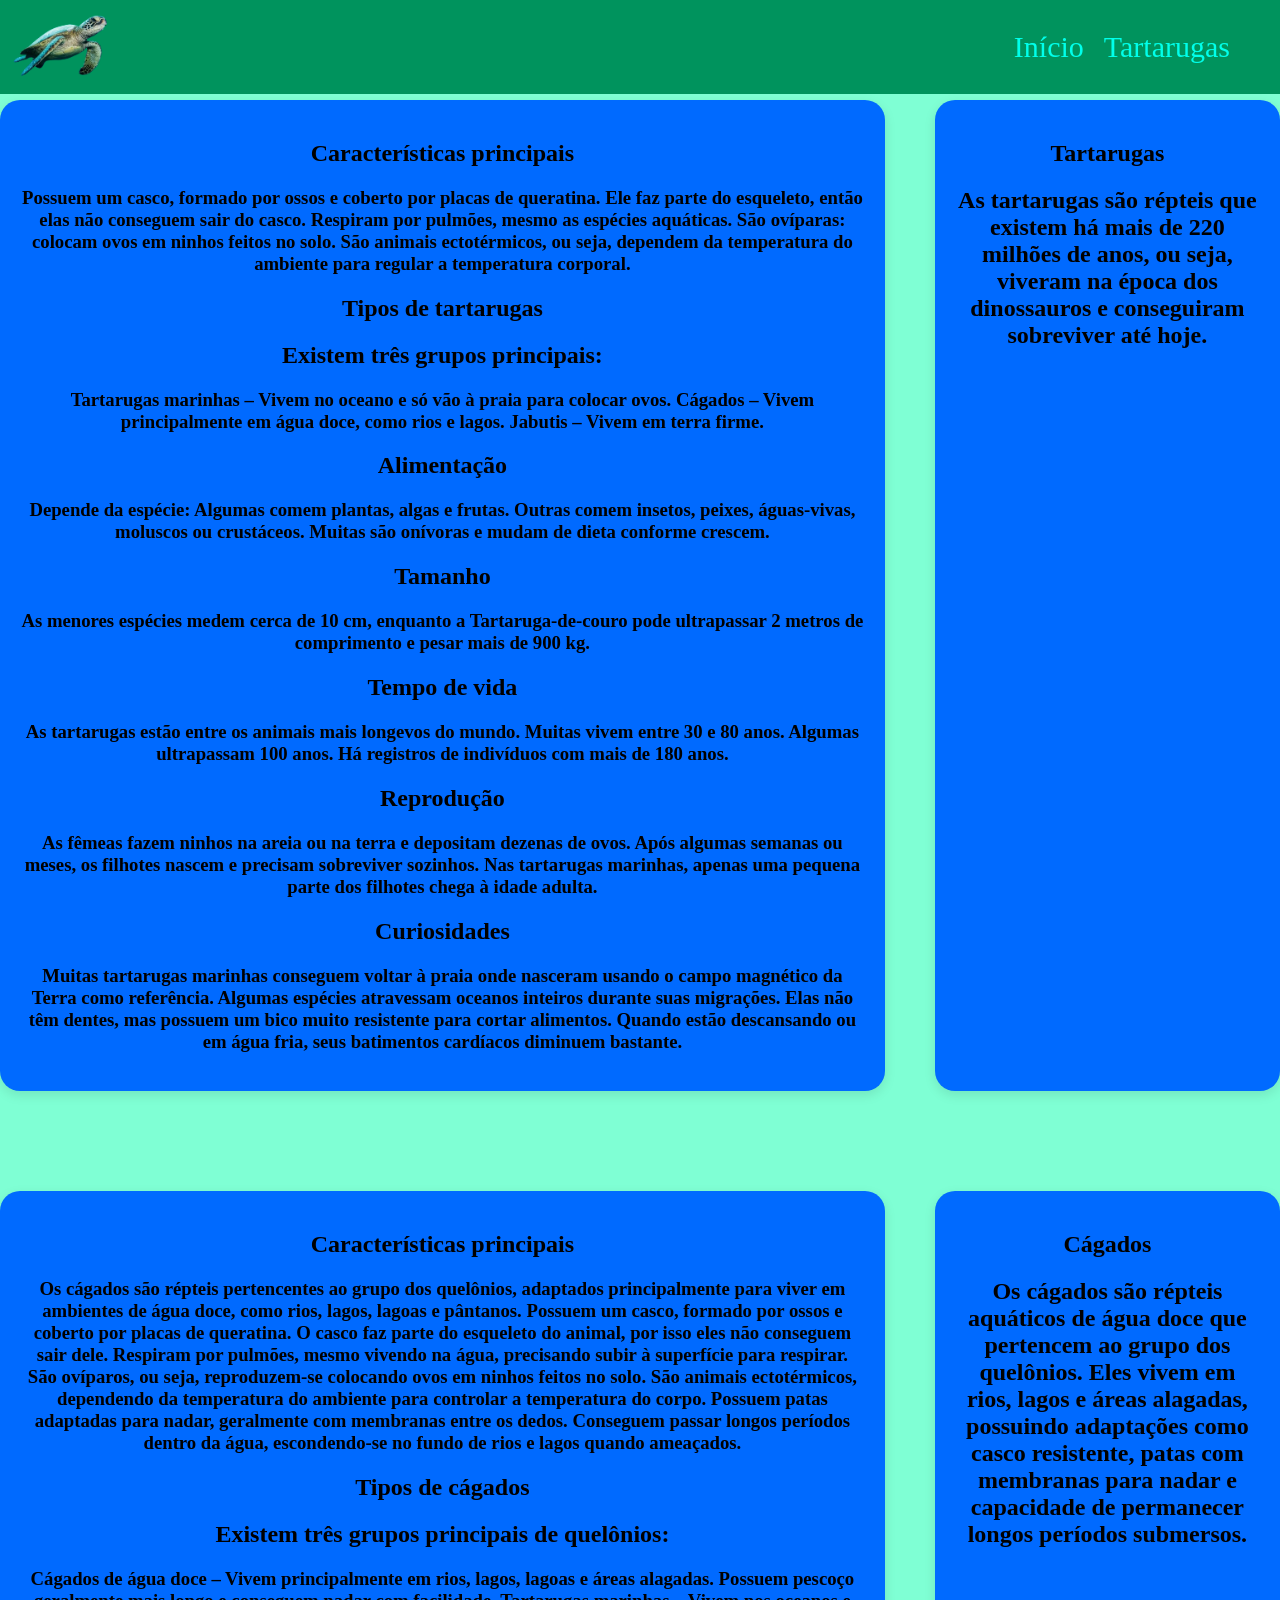
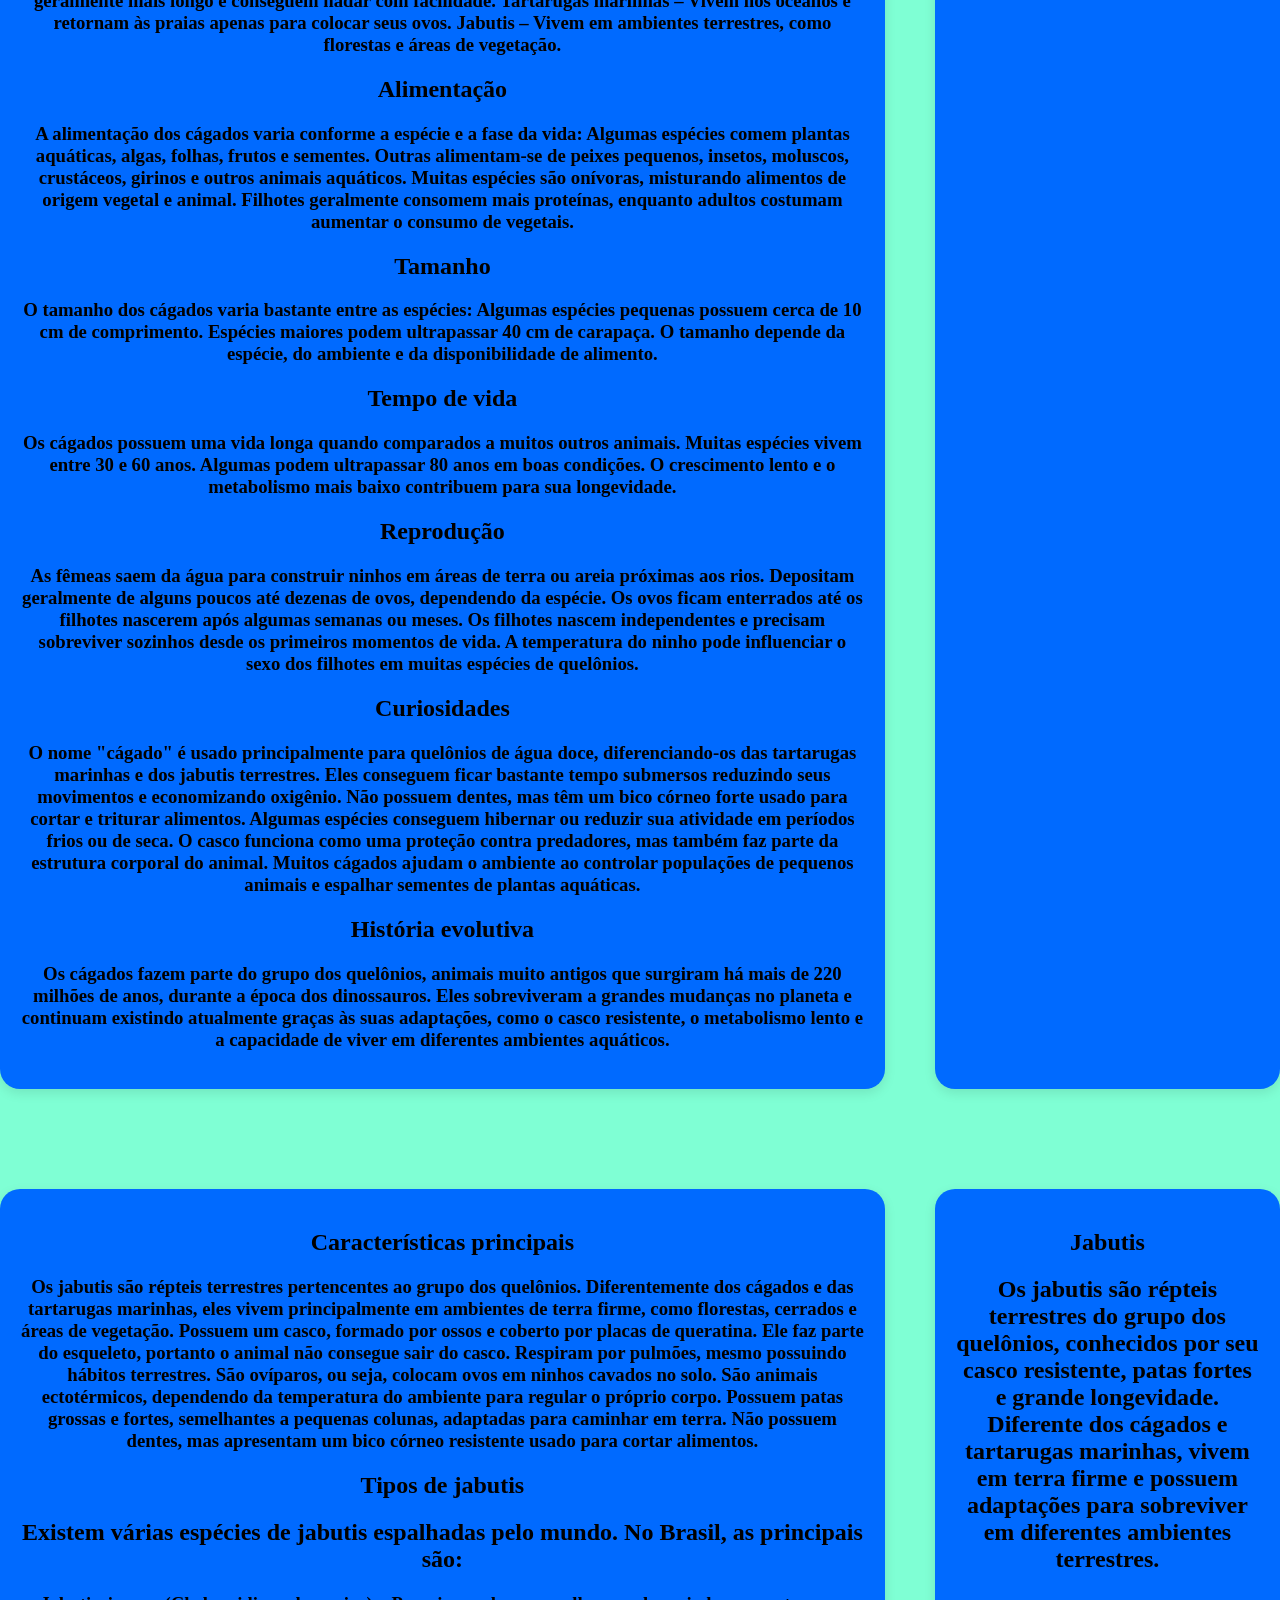
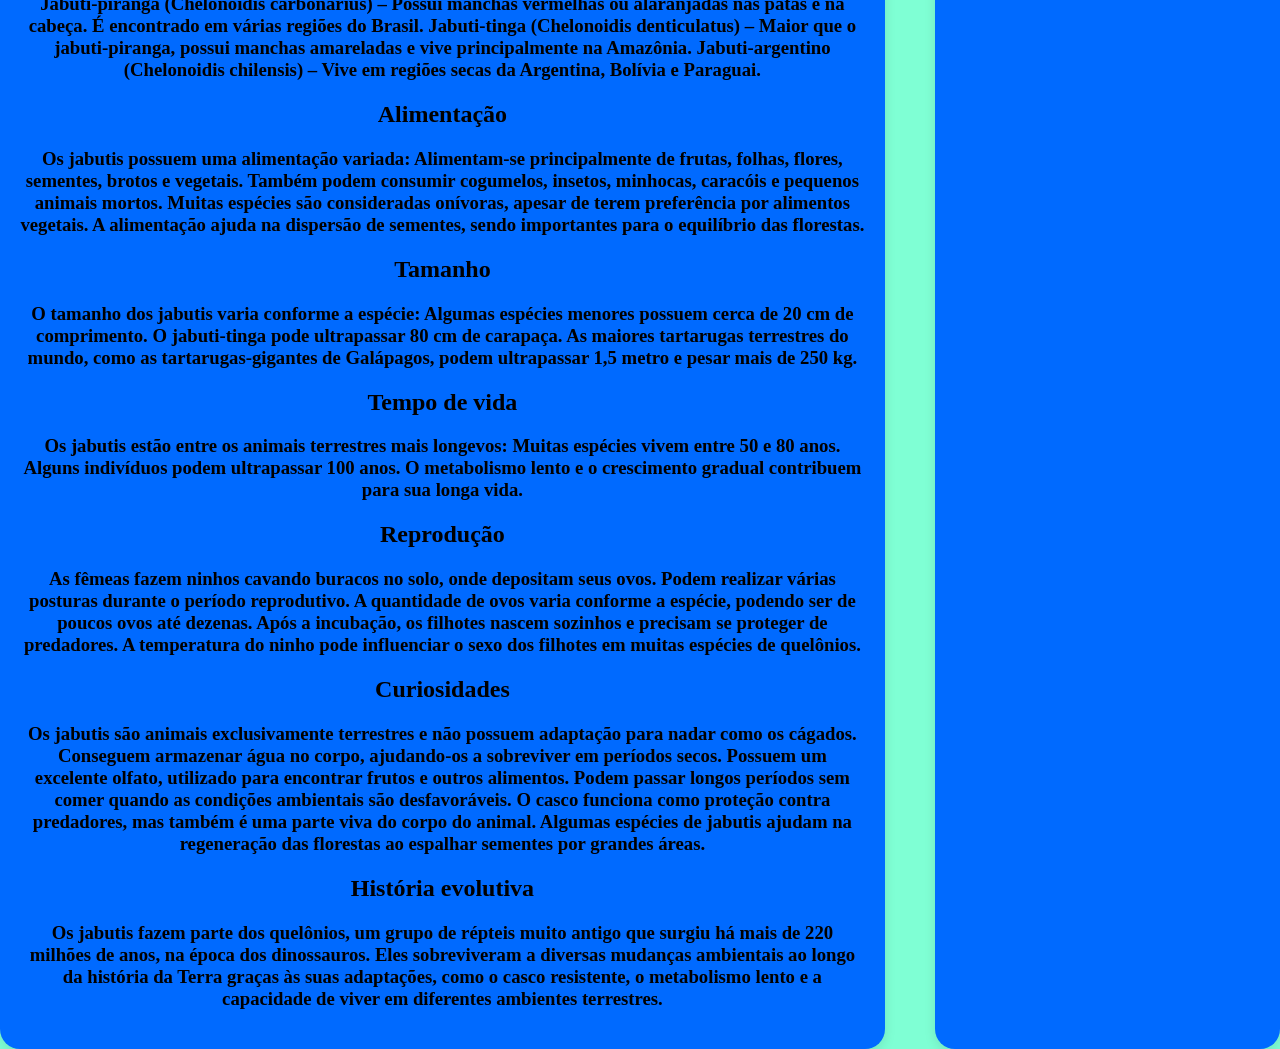
<file: index.html>
<!DOCTYPE html>
<html lang="en">

<head>
    <meta charset="UTF-8">
    <meta name="viewport" content="width=device-width, initial-scale=1.0">
    <title>Tartarugas</title>
    <link rel="stylesheet" href="estilo0.css">
    <link rel="stylesheet" href="estilo1.css">
    <link rel="icon" href="foto/tartaruga.png">
</head>

<body>
    <nav id="menu">
        <div>
            <a href="index.html">
                <img src="foto/tartaruga.png" alt="" class="logo">
            </a>
        </div>

        <ul class="menu-links">
            <li><a href="index.html">Início</a></li>
            <li><a href="index2.html">Tartarugas</a></li>
        </ul>

    </nav>

    <section id="a">
        <div id="esquerda">
            <h1>Características principais </h1>
            <h3>
                Possuem um casco, formado por ossos e coberto por placas de queratina. Ele faz parte do esqueleto, então
                elas não conseguem sair do casco.
                Respiram por pulmões, mesmo as espécies aquáticas.
                São ovíparas: colocam ovos em ninhos feitos no solo.
                São animais ectotérmicos, ou seja, dependem da temperatura do ambiente para regular a temperatura
                corporal.</h3>
            <h1>Tipos de tartarugas</h1>

            <h1>Existem três grupos principais:</h1>
            <h3>
                Tartarugas marinhas – Vivem no oceano e só vão à praia para colocar ovos.
                Cágados – Vivem principalmente em água doce, como rios e lagos.
                Jabutis – Vivem em terra firme.</h3>
            <H1>Alimentação</H1>
            <h3>
                Depende da espécie:

                Algumas comem plantas, algas e frutas.
                Outras comem insetos, peixes, águas-vivas, moluscos ou crustáceos.
                Muitas são onívoras e mudam de dieta conforme crescem.</h3>

            <h1>Tamanho</h1>
            <h3>
                As menores espécies medem cerca de 10 cm, enquanto a Tartaruga-de-couro pode ultrapassar 2 metros de
                comprimento e pesar mais de 900 kg.
            </h3>
            <h1>Tempo de vida</h1>
            <h3>
                As tartarugas estão entre os animais mais longevos do mundo.

                Muitas vivem entre 30 e 80 anos.
                Algumas ultrapassam 100 anos.
                Há registros de indivíduos com mais de 180 anos.
            </h3>

            <h1>Reprodução

            </h1>
            <h3>
                As fêmeas fazem ninhos na areia ou na terra e depositam dezenas de ovos. Após algumas semanas ou meses,
                os filhotes nascem e precisam sobreviver sozinhos. Nas tartarugas marinhas, apenas uma pequena parte dos
                filhotes chega à idade adulta.
            </h3>
            <h1>Curiosidades

            </h1>

            <h3> Muitas tartarugas marinhas conseguem voltar à praia onde nasceram usando o campo magnético da Terra
                como
                referência.
                Algumas espécies atravessam oceanos inteiros durante suas migrações.
                Elas não têm dentes, mas possuem um bico muito resistente para cortar alimentos.
                Quando estão descansando ou em água fria, seus batimentos cardíacos diminuem bastante.
            </h3>
        </div>

        <div id="direita">
            <h1>Tartarugas</h1>

            <h2>As tartarugas são répteis que existem há mais de 220 milhões de anos, ou seja,
                viveram na época dos dinossauros e conseguiram sobreviver até hoje.</h2>
        </div>
    </section>

    <section id="a">
        <div id="esquerda">
            <h1>Características principais</h1>
            <h3>
                Os cágados são répteis pertencentes ao grupo dos quelônios, adaptados principalmente para viver em
                ambientes
                de água doce, como rios, lagos, lagoas e pântanos.
                Possuem um casco, formado por ossos e coberto por placas de queratina. O casco faz parte do esqueleto do
                animal, por isso eles não conseguem sair dele.
                Respiram por pulmões, mesmo vivendo na água, precisando subir à superfície para respirar.
                São ovíparos, ou seja, reproduzem-se colocando ovos em ninhos feitos no solo.
                São animais ectotérmicos, dependendo da temperatura do ambiente para controlar a temperatura do corpo.
                Possuem patas adaptadas para nadar, geralmente com membranas entre os dedos.
                Conseguem passar longos períodos dentro da água, escondendo-se no fundo de rios e lagos quando
                ameaçados.
            </h3>

            <h1>Tipos de cágados</h1>

            <h1>Existem três grupos principais de quelônios:</h1>
            <h3>
                Cágados de água doce – Vivem principalmente em rios, lagos, lagoas e áreas alagadas. Possuem pescoço
                geralmente mais longo e conseguem nadar com facilidade.

                Tartarugas marinhas – Vivem nos oceanos e retornam às praias apenas para colocar seus ovos.

                Jabutis – Vivem em ambientes terrestres, como florestas e áreas de vegetação.
            </h3>

            <h1>Alimentação</h1>
            <h3>
                A alimentação dos cágados varia conforme a espécie e a fase da vida:

                Algumas espécies comem plantas aquáticas, algas, folhas, frutos e sementes.
                Outras alimentam-se de peixes pequenos, insetos, moluscos, crustáceos, girinos e outros animais
                aquáticos.
                Muitas espécies são onívoras, misturando alimentos de origem vegetal e animal.
                Filhotes geralmente consomem mais proteínas, enquanto adultos costumam aumentar o consumo de vegetais.
            </h3>

            <h1>Tamanho</h1>
            <h3>
                O tamanho dos cágados varia bastante entre as espécies:

                Algumas espécies pequenas possuem cerca de 10 cm de comprimento.
                Espécies maiores podem ultrapassar 40 cm de carapaça.
                O tamanho depende da espécie, do ambiente e da disponibilidade de alimento.
            </h3>

            <h1>Tempo de vida</h1>
            <h3>
                Os cágados possuem uma vida longa quando comparados a muitos outros animais.

                Muitas espécies vivem entre 30 e 60 anos.
                Algumas podem ultrapassar 80 anos em boas condições.
                O crescimento lento e o metabolismo mais baixo contribuem para sua longevidade.
            </h3>

            <h1>Reprodução</h1>
            <h3>
                As fêmeas saem da água para construir ninhos em áreas de terra ou areia próximas aos rios.
                Depositam geralmente de alguns poucos até dezenas de ovos, dependendo da espécie.
                Os ovos ficam enterrados até os filhotes nascerem após algumas semanas ou meses.
                Os filhotes nascem independentes e precisam sobreviver sozinhos desde os primeiros momentos de vida.
                A temperatura do ninho pode influenciar o sexo dos filhotes em muitas espécies de quelônios.
            </h3>

            <h1>Curiosidades</h1>

            <h3>
                O nome "cágado" é usado principalmente para quelônios de água doce, diferenciando-os das tartarugas
                marinhas e dos jabutis terrestres.
                Eles conseguem ficar bastante tempo submersos reduzindo seus movimentos e economizando oxigênio.
                Não possuem dentes, mas têm um bico córneo forte usado para cortar e triturar alimentos.
                Algumas espécies conseguem hibernar ou reduzir sua atividade em períodos frios ou de seca.
                O casco funciona como uma proteção contra predadores, mas também faz parte da estrutura corporal do
                animal.
                Muitos cágados ajudam o ambiente ao controlar populações de pequenos animais e espalhar sementes de
                plantas
                aquáticas.
            </h3>

            <h1>História evolutiva</h1>

            <h3>
                Os cágados fazem parte do grupo dos quelônios, animais muito antigos que surgiram há mais de 220 milhões
                de anos, durante a época dos dinossauros.
                Eles sobreviveram a grandes mudanças no planeta e continuam existindo atualmente graças às suas
                adaptações,
                como o casco resistente, o metabolismo lento e a capacidade de viver em diferentes ambientes aquáticos.
            </h3>
        </div>

        <div id="direita">
            <h1>Cágados</h1>

            <h2>
                Os cágados são répteis aquáticos de água doce que pertencem ao grupo dos quelônios.
                Eles vivem em rios, lagos e áreas alagadas, possuindo adaptações como casco resistente,
                patas com membranas para nadar e capacidade de permanecer longos períodos submersos.
            </h2>
        </div>
    </section>

    <section id="a">
        <div id="esquerda">
            <h1>Características principais</h1>
            <h3>
                Os jabutis são répteis terrestres pertencentes ao grupo dos quelônios. Diferentemente dos cágados e das
                tartarugas marinhas, eles vivem principalmente em ambientes de terra firme, como florestas, cerrados e
                áreas de vegetação.

                Possuem um casco, formado por ossos e coberto por placas de queratina. Ele faz parte do esqueleto,
                portanto o animal não consegue sair do casco.
                Respiram por pulmões, mesmo possuindo hábitos terrestres.
                São ovíparos, ou seja, colocam ovos em ninhos cavados no solo.
                São animais ectotérmicos, dependendo da temperatura do ambiente para regular o próprio corpo.
                Possuem patas grossas e fortes, semelhantes a pequenas colunas, adaptadas para caminhar em terra.
                Não possuem dentes, mas apresentam um bico córneo resistente usado para cortar alimentos.
            </h3>

            <h1>Tipos de jabutis</h1>

            <h1>Existem várias espécies de jabutis espalhadas pelo mundo. No Brasil, as principais são:</h1>
            <h3>
                Jabuti-piranga (Chelonoidis carbonarius) – Possui manchas vermelhas ou alaranjadas nas patas e na
                cabeça.
                É encontrado em várias regiões do Brasil.

                Jabuti-tinga (Chelonoidis denticulatus) – Maior que o jabuti-piranga, possui manchas amareladas e vive
                principalmente na Amazônia.

                Jabuti-argentino (Chelonoidis chilensis) – Vive em regiões secas da Argentina, Bolívia e Paraguai.
            </h3>

            <h1>Alimentação</h1>
            <h3>
                Os jabutis possuem uma alimentação variada:

                Alimentam-se principalmente de frutas, folhas, flores, sementes, brotos e vegetais.
                Também podem consumir cogumelos, insetos, minhocas, caracóis e pequenos animais mortos.
                Muitas espécies são consideradas onívoras, apesar de terem preferência por alimentos vegetais.
                A alimentação ajuda na dispersão de sementes, sendo importantes para o equilíbrio das florestas.
            </h3>

            <h1>Tamanho</h1>
            <h3>
                O tamanho dos jabutis varia conforme a espécie:

                Algumas espécies menores possuem cerca de 20 cm de comprimento.
                O jabuti-tinga pode ultrapassar 80 cm de carapaça.
                As maiores tartarugas terrestres do mundo, como as tartarugas-gigantes de Galápagos, podem ultrapassar
                1,5 metro e pesar mais de 250 kg.
            </h3>

            <h1>Tempo de vida</h1>
            <h3>
                Os jabutis estão entre os animais terrestres mais longevos:

                Muitas espécies vivem entre 50 e 80 anos.
                Alguns indivíduos podem ultrapassar 100 anos.
                O metabolismo lento e o crescimento gradual contribuem para sua longa vida.
            </h3>

            <h1>Reprodução</h1>
            <h3>
                As fêmeas fazem ninhos cavando buracos no solo, onde depositam seus ovos.
                Podem realizar várias posturas durante o período reprodutivo.
                A quantidade de ovos varia conforme a espécie, podendo ser de poucos ovos até dezenas.
                Após a incubação, os filhotes nascem sozinhos e precisam se proteger de predadores.
                A temperatura do ninho pode influenciar o sexo dos filhotes em muitas espécies de quelônios.
            </h3>

            <h1>Curiosidades</h1>

            <h3>
                Os jabutis são animais exclusivamente terrestres e não possuem adaptação para nadar como os cágados.
                Conseguem armazenar água no corpo, ajudando-os a sobreviver em períodos secos.
                Possuem um excelente olfato, utilizado para encontrar frutos e outros alimentos.
                Podem passar longos períodos sem comer quando as condições ambientais são desfavoráveis.
                O casco funciona como proteção contra predadores, mas também é uma parte viva do corpo do animal.
                Algumas espécies de jabutis ajudam na regeneração das florestas ao espalhar sementes por grandes áreas.
            </h3>

            <h1>História evolutiva</h1>

            <h3>
                Os jabutis fazem parte dos quelônios, um grupo de répteis muito antigo que surgiu há mais de 220 milhões
                de anos, na época dos dinossauros.

                Eles sobreviveram a diversas mudanças ambientais ao longo da história da Terra graças às suas
                adaptações,
                como o casco resistente, o metabolismo lento e a capacidade de viver em diferentes ambientes terrestres.
            </h3>
        </div>

        <div id="direita">
            <h1>Jabutis</h1>

            <h2>
                Os jabutis são répteis terrestres do grupo dos quelônios, conhecidos por seu casco resistente,
                patas fortes e grande longevidade. Diferente dos cágados e tartarugas marinhas, vivem em terra firme
                e possuem adaptações para sobreviver em diferentes ambientes terrestres.
            </h2>
        </div>
    </section>



</body>

</html>
</file>
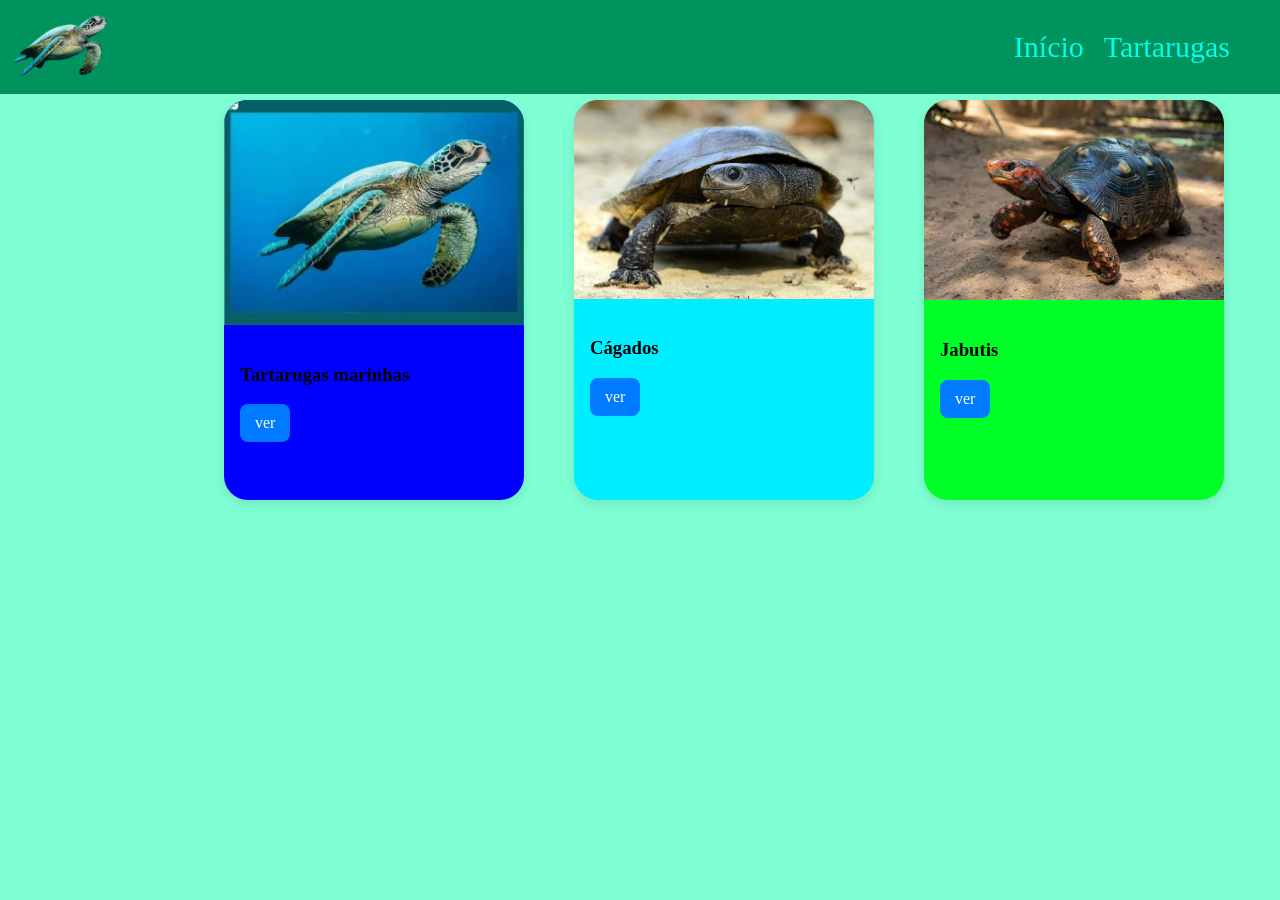
<file: index2.html>
<!DOCTYPE html>
<html lang="en">

<head>
    <meta charset="UTF-8">
    <meta name="viewport" content="width=device-width, initial-scale=1.0">
    <title>Tartarugas</title>
    <link rel="stylesheet" href="estilo0.css">
    <link rel="stylesheet" href="estilo2.css">
    <link rel="icon" href="foto/tartaruga.png">
</head>

<body>
    <nav id="menu">
        <div>
            <a href="index.html">
                <img src="foto/tartaruga.png" alt="" class="logo">
            </a>
        </div>

        <ul class="menu-links">
            <li><a href="index.html">Início</a></li>
            <li><a href="index2.html">Tartarugas</a></li>
        </ul>

    </nav>

    <section id="a">

        <div id="card1" class="card">
            <img src="foto/images.webp" alt="foto do ep1">
            <div class="card-content">
                <h3 class="alicard">Tartarugas marinhas</h3>
                <p class="card-text">
                </p>
                <a href="index3.html" class="card-button">ver</a>
            </div>
        </div>

        <div id="card2" class="card">
            <img src="foto/cagado.jpg" alt="foto do ep1">
            <div class="card-content">
                <h3 class="alicard">Cágados</h3>
                <p class="card-text">
                </p>
                <a href="index4.html" class="card-button">ver</a>
            </div>
        </div>

        <div id="card3" class="card">
            <img src="foto/jabuti.jpeg" alt="foto do ep1">
            <div class="card-content">
                <h3 class="alicard">Jabutis</h3>
                <p class="card-text">
                </p>
                <a href="index5.html" class="card-button">ver</a>
            </div>
        </div>

    </section>


</body>

</html>
</file>
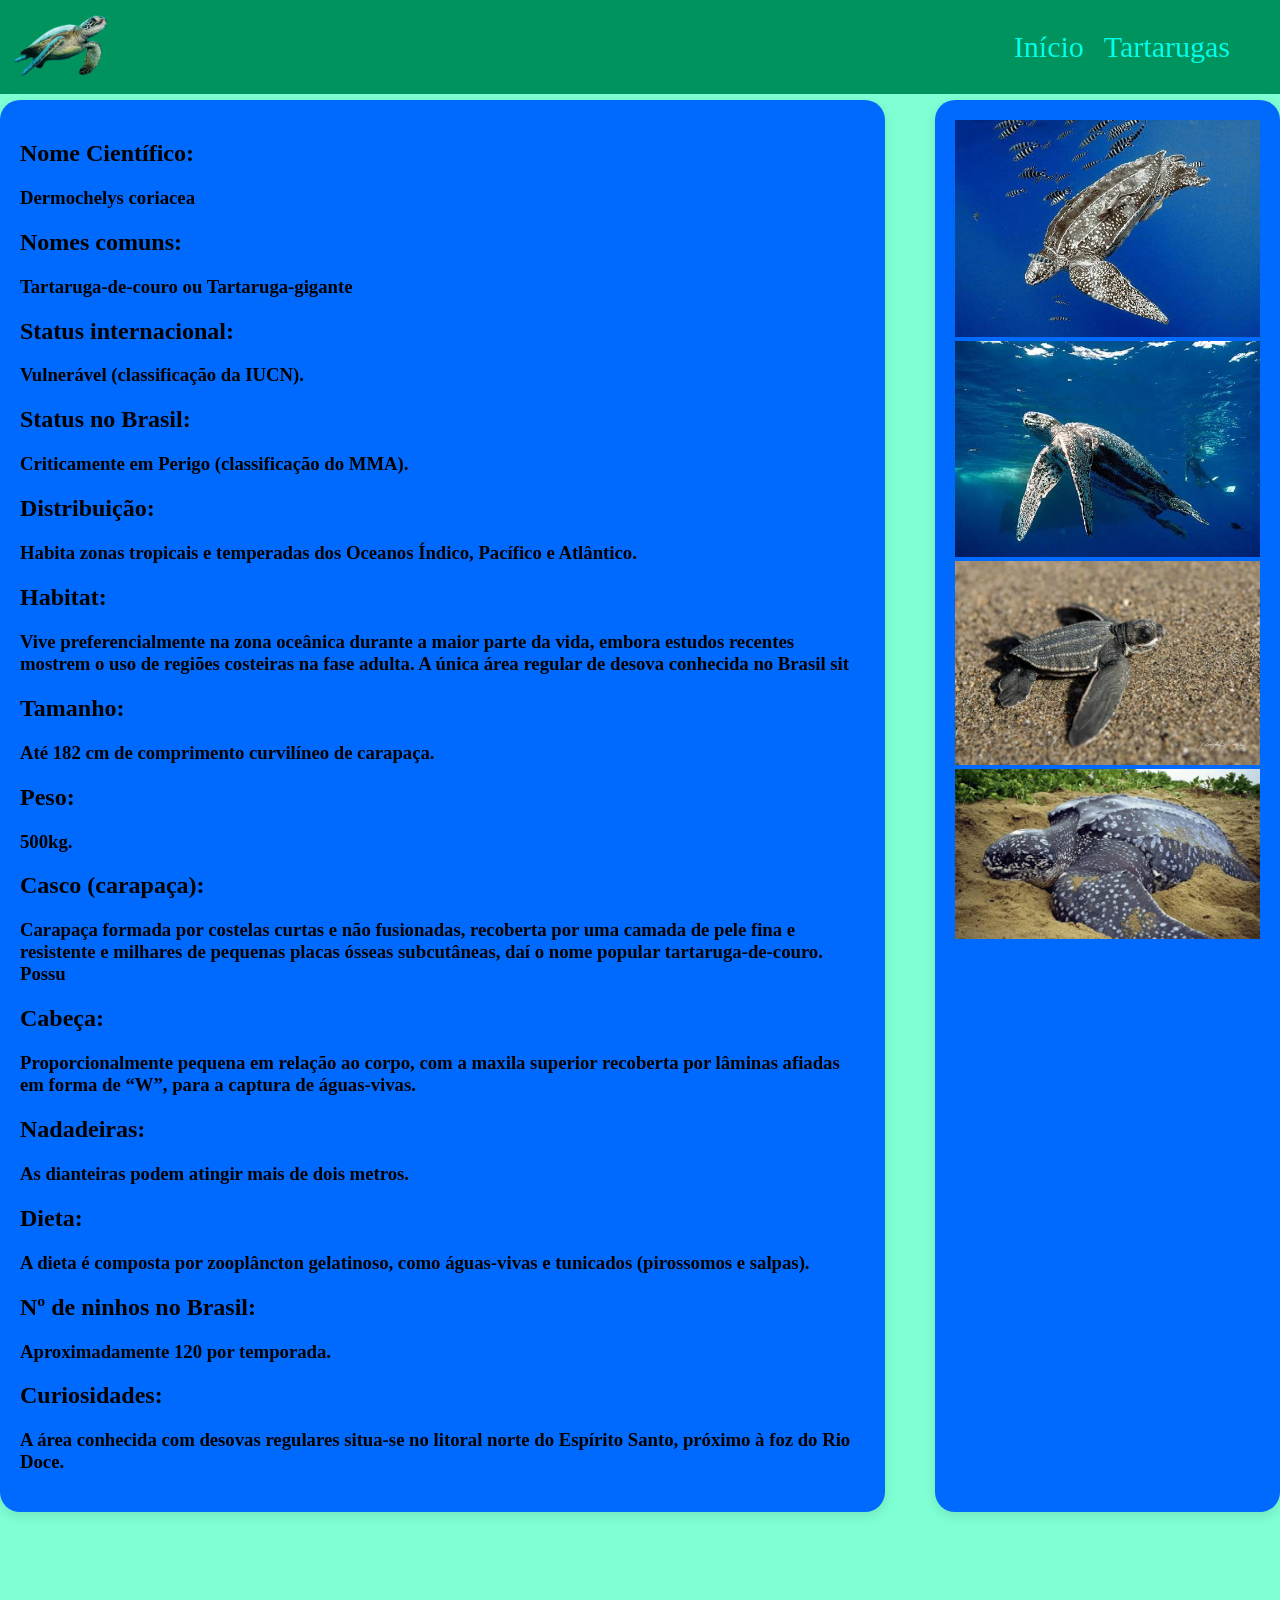
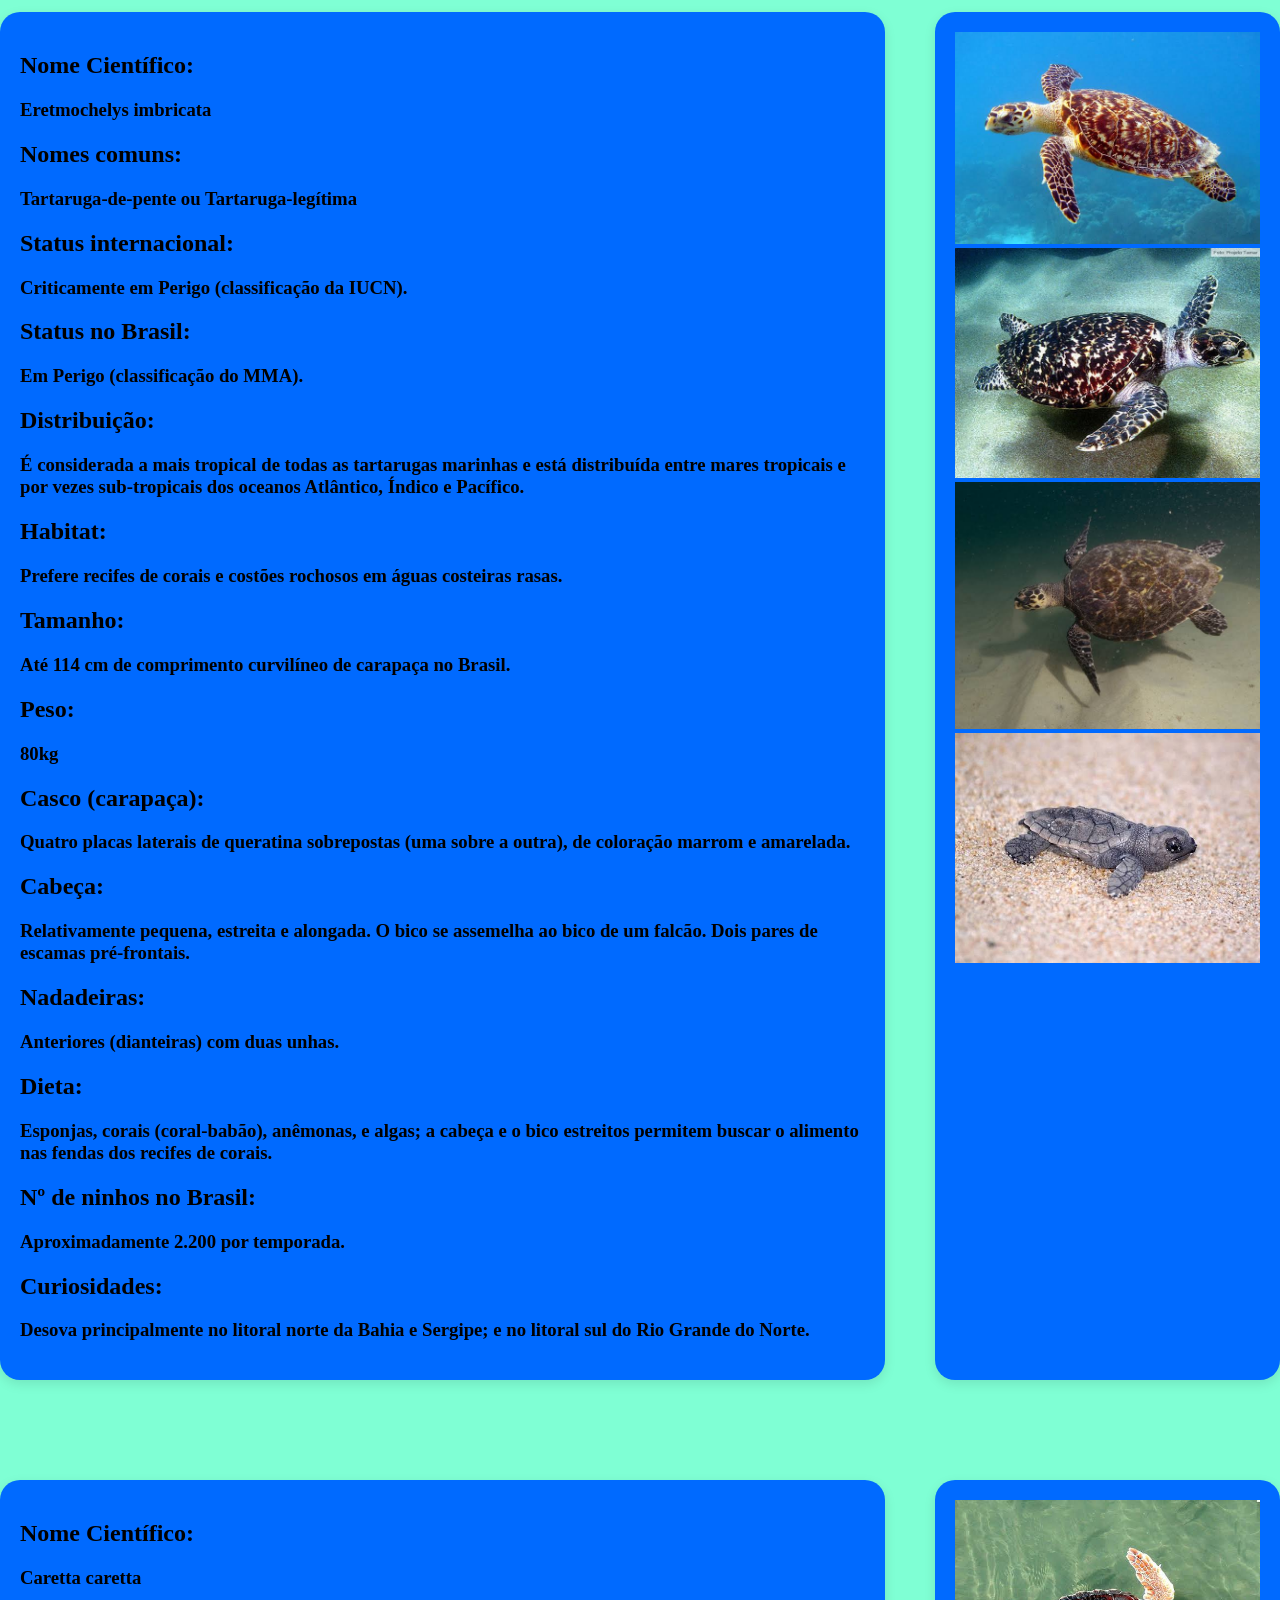
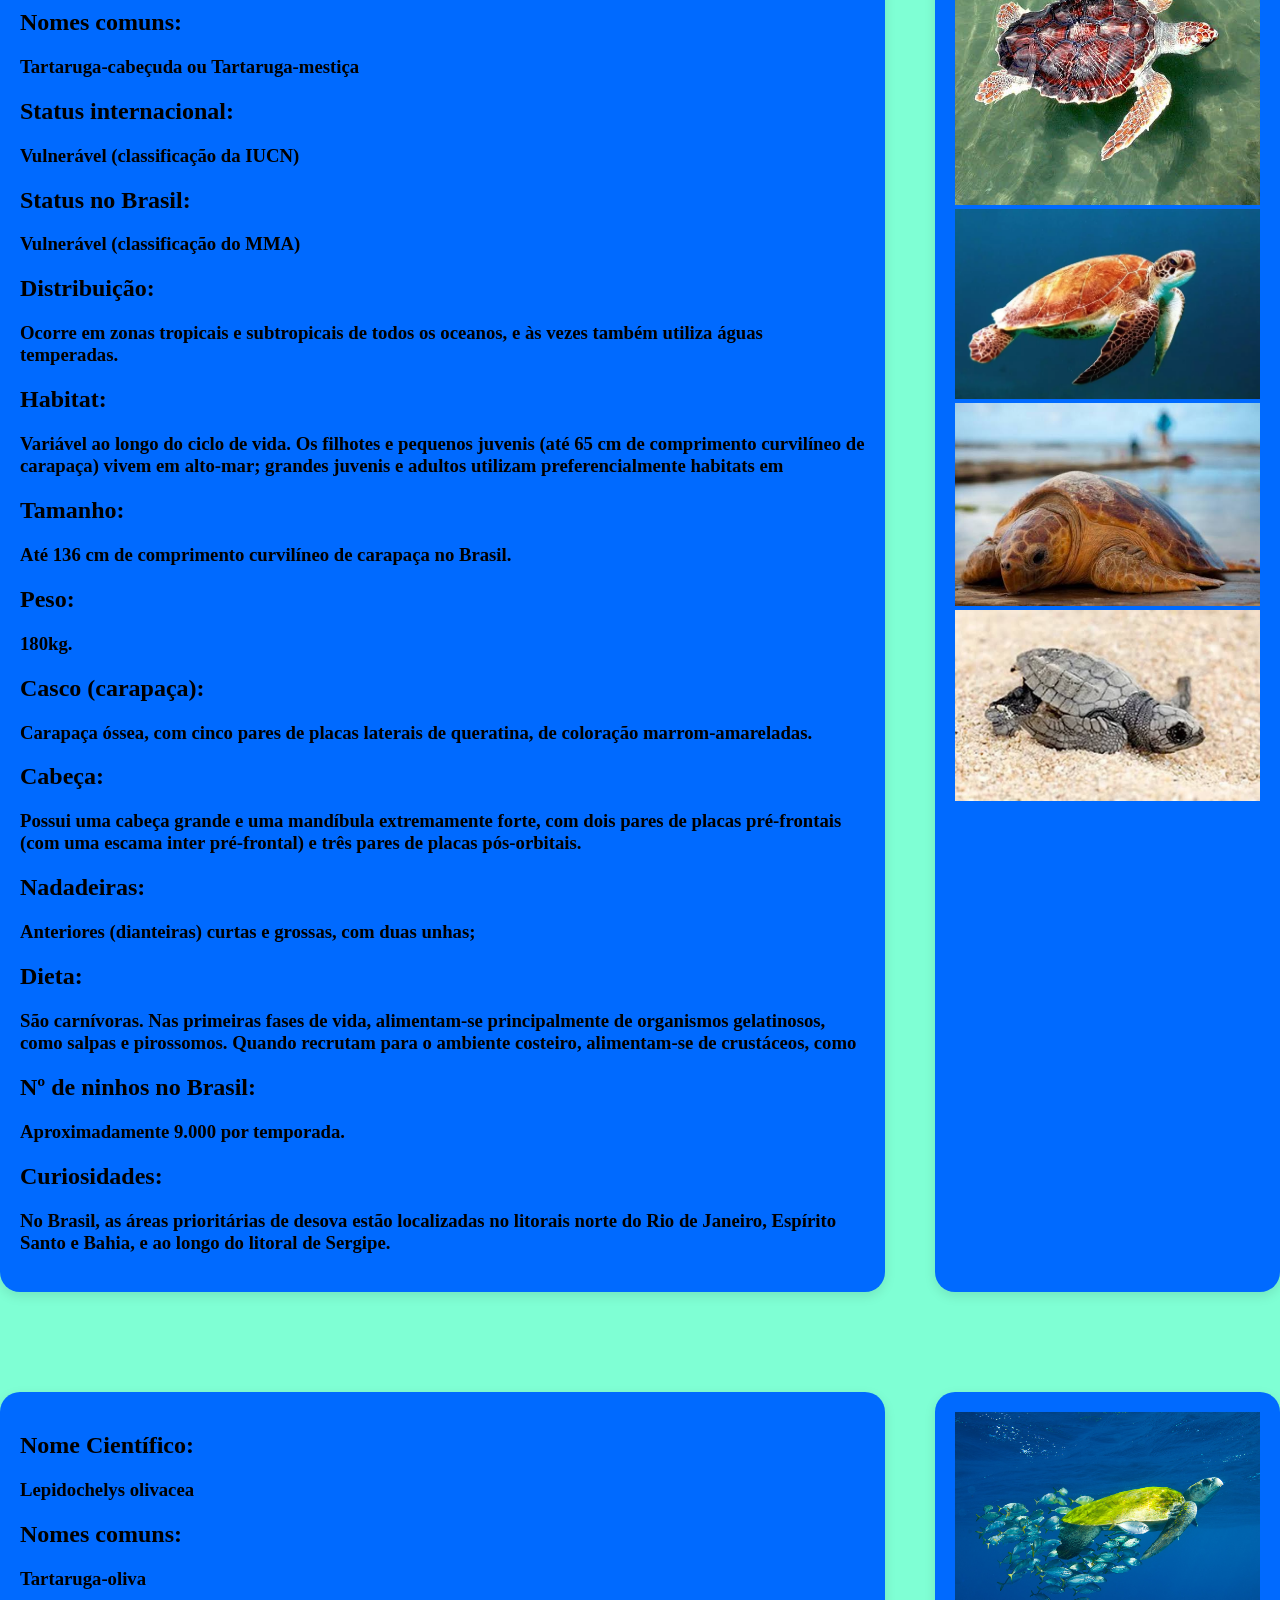
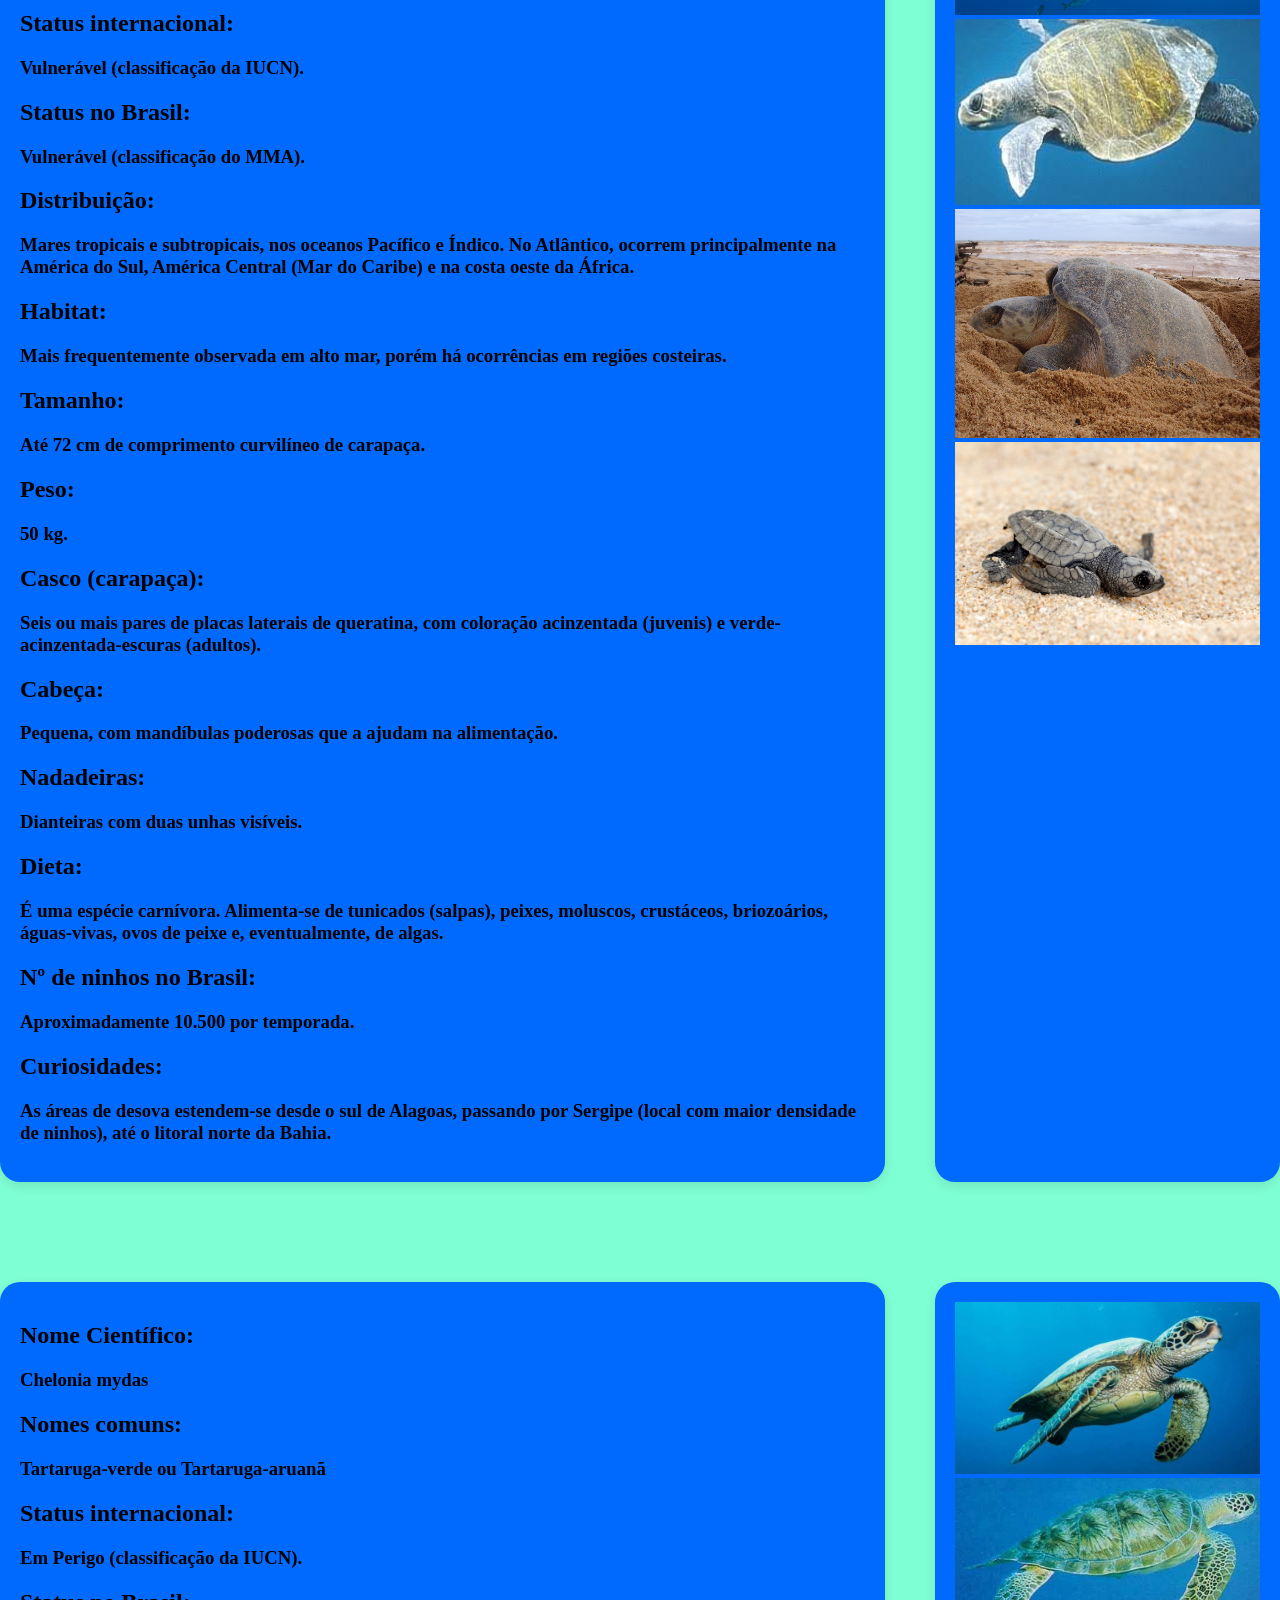
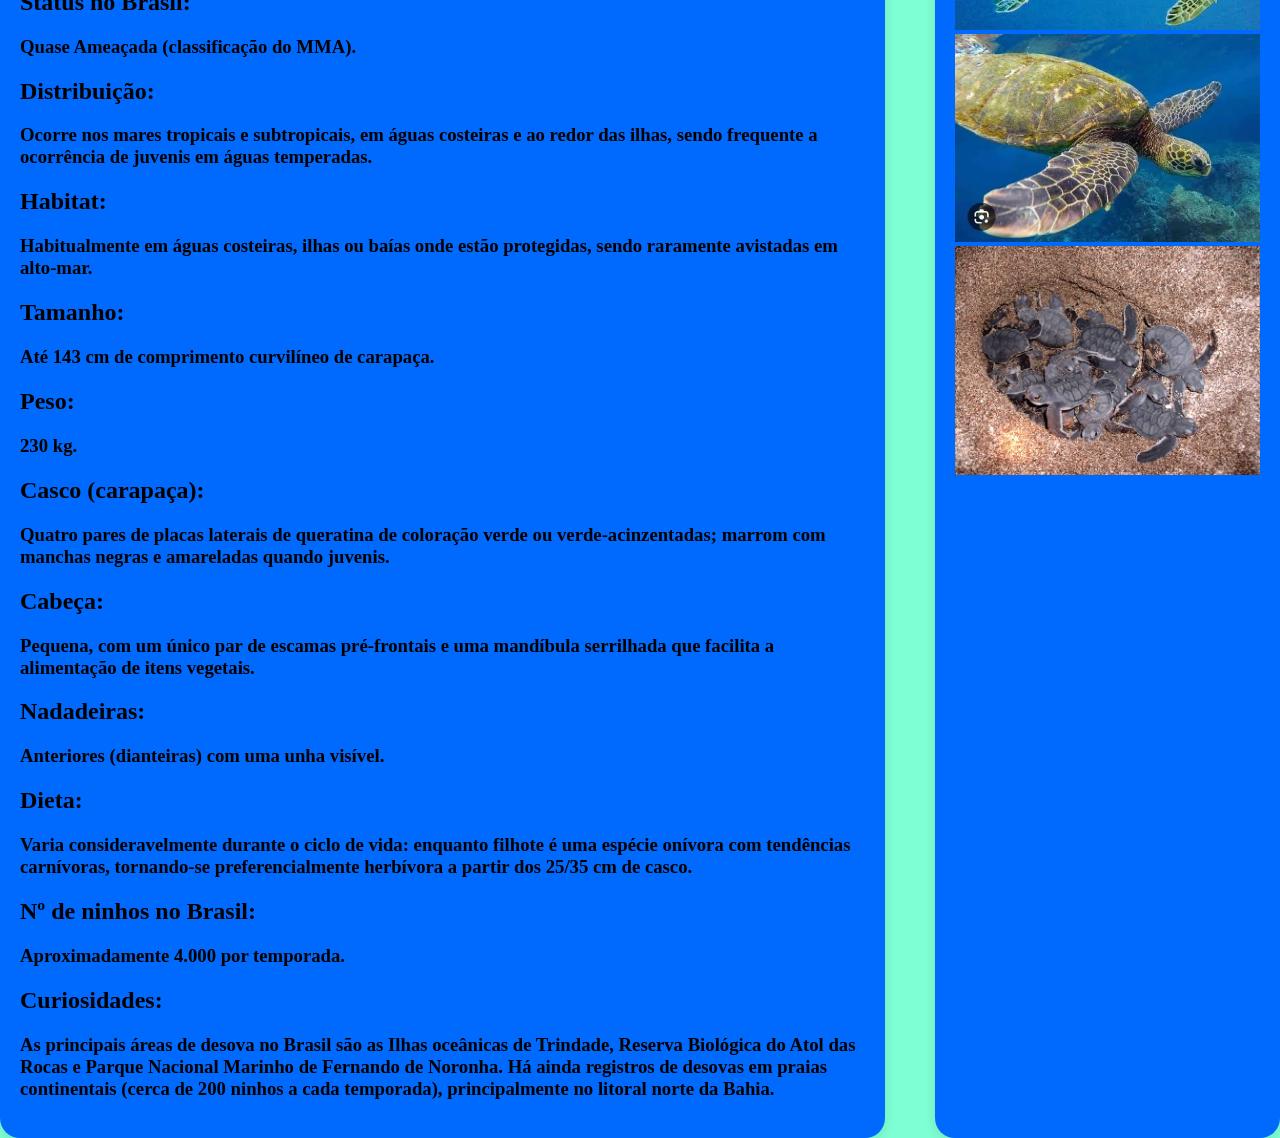
<file: index3.html>
<!DOCTYPE html>
<html lang="en">

<head>
    <meta charset="UTF-8">
    <meta name="viewport" content="width=device-width, initial-scale=1.0">
    <title>Tartarugas marinhas</title>
    <link rel="stylesheet" href="estilo0.css">
    <link rel="stylesheet" href="estilo3.css">
    <link rel="icon" href="foto/tartaruga.png">
</head>

<body>
    <nav id="menu">
        <div>
            <a href="index.html">
                <img src="foto/tartaruga.png" alt="" class="logo">
            </a>
        </div>

        <ul class="menu-links">
            <li><a href="index.html">Início</a></li>
            <li><a href="index2.html">Tartarugas</a></li>
        </ul>

    </nav>

    <section id="a">
        <div id="esquerda" class="titulo">
            <h1>Nome Científico:</h1>
            <h3>Dermochelys coriacea</h3>
            <h1>Nomes comuns:</h1>
            <h3>Tartaruga-de-couro ou Tartaruga-gigante</h3>

            <h1>Status internacional:</h1>
            <h3>Vulnerável (classificação da IUCN).</h3>

            <h1>Status no Brasil:</h1>
            <h3>Criticamente em Perigo (classificação do MMA).</h3>

            <h1>Distribuição:</h1>
            <h3>Habita zonas tropicais e temperadas dos Oceanos Índico, Pacífico e Atlântico.</h3>

            <h1>Habitat:</h1>
            <h3>Vive preferencialmente na zona oceânica durante a maior parte da vida, embora estudos recentes mostrem o
                uso de regiões costeiras na fase adulta. A única área regular de desova conhecida no Brasil sit</h3>

            <h1>Tamanho:</h1>
            <h3>Até 182 cm de comprimento curvilíneo de carapaça.</h3>

            <h1>Peso:</h1>
            <h3>500kg.</h3>

            <h1>Casco (carapaça):</h1>
            <h3>Carapaça formada por costelas curtas e não fusionadas, recoberta por uma camada de pele fina e
                resistente e milhares de pequenas placas ósseas subcutâneas, daí o nome popular tartaruga-de-couro.
                Possu</h3>

            <h1>Cabeça:</h1>
            <h3>Proporcionalmente pequena em relação ao corpo, com a maxila superior recoberta por lâminas afiadas em
                forma de “W”, para a captura de águas-vivas.</h3>

            <h1>Nadadeiras:</h1>
            <h3>As dianteiras podem atingir mais de dois metros.</h3>

            <h1>Dieta:</h1>
            <h3>A dieta é composta por zooplâncton gelatinoso, como águas-vivas e tunicados (pirossomos e salpas).</h3>

            <h1>Nº de ninhos no Brasil:</h1>
            <h3>Aproximadamente 120 por temporada.</h3>

            <h1>Curiosidades:</h1>
            <h3>A área conhecida com desovas regulares situa-se no litoral norte do Espírito Santo, próximo à foz do Rio
                Doce.</h3>
        </div>

        <div id="direita">
            <img src="foto/couro1.jpeg" alt="" class="foto">
            <img src="foto/couro 2.jpeg" alt="" class="foto">
            <img src="foto/couro ovo.jpeg" alt="" class="foto">
            <img src="foto/couro3.jpeg" alt="" class="foto">
        </div>
    </section>

    <section id="a">
        <div id="esquerda" class="titulo">
            <h1> Nome Científico:</h1>
            <h3> Eretmochelys imbricata </h3>

            <h1> Nomes comuns:</h1>
            <h3> Tartaruga-de-pente ou Tartaruga-legítima </h3>

            <h1> Status internacional:</h1>
            <h3> Criticamente em Perigo (classificação da IUCN). </h3>

            <h1> Status no Brasil:</h1>
            <h3> Em Perigo (classificação do MMA). </h3>

            <h1> Distribuição:</h1>
            <h3> É considerada a mais tropical de todas as tartarugas marinhas e está distribuída entre mares tropicais
                e por vezes sub-tropicais dos oceanos Atlântico, Índico e Pacífico. </h3>

            <h1> Habitat:</h1>
            <h3> Prefere recifes de corais e costões rochosos em águas costeiras rasas. </h3>

            <h1> Tamanho:</h1>
            <h3> Até 114 cm de comprimento curvilíneo de carapaça no Brasil. </h3>

            <h1> Peso:</h1>
            <h3> 80kg </h3>

            <h1> Casco (carapaça):</h1>
            <h3> Quatro placas laterais de queratina sobrepostas (uma sobre a outra), de coloração marrom e amarelada.
            </h3>

            <h1> Cabeça:</h1>
            <h3> Relativamente pequena, estreita e alongada. O bico se assemelha ao bico de um falcão. Dois pares de
                escamas pré-frontais. </h3>

            <h1> Nadadeiras:</h1>
            <h3> Anteriores (dianteiras) com duas unhas. </h3>

            <h1> Dieta:</h1>
            <h3> Esponjas, corais (coral-babão), anêmonas, e algas; a cabeça e o bico estreitos permitem buscar o
                alimento nas fendas dos recifes de corais. </h3>

            <h1> Nº de ninhos no Brasil:</h1>
            <h3> Aproximadamente 2.200 por temporada. </h3>

            <h1> Curiosidades:</h1>
            <h3> Desova principalmente no litoral norte da Bahia e Sergipe; e no litoral sul do Rio Grande do Norte.
            </h3>
        </div>

        <div id="direita">
            <img src="foto/pente 1.jpeg" alt="" class="foto">
            <img src="foto/pente 2.jpeg" alt="" class="foto">
            <img src="foto/pente 3.jpeg" alt="" class="foto">
            <img src="foto/pente ovo.jpeg" alt="" class="foto">
        </div>


    </section>

    <section id="a">
        <div id="esquerda" class="titulo">
            <h1> Nome Científico:</h1>
            <h3> Caretta caretta </h3>

            <h1> Nomes comuns:</h1>
            <h3> Tartaruga-cabeçuda ou Tartaruga-mestiça </h3>

            <h1> Status internacional:</h1>
            <h3> Vulnerável (classificação da IUCN) </h3>

            <h1> Status no Brasil:</h1>
            <h3> Vulnerável (classificação do MMA) </h3>

            <h1> Distribuição:</h1>
            <h3> Ocorre em zonas tropicais e subtropicais de todos os oceanos, e às vezes também utiliza águas
                temperadas. </h3>

            <h1> Habitat:</h1>
            <h3> Variável ao longo do ciclo de vida. Os filhotes e pequenos juvenis (até 65 cm de comprimento curvilíneo
                de carapaça) vivem em alto-mar; grandes juvenis e adultos utilizam preferencialmente habitats em </h3>

            <h1> Tamanho:</h1>
            <h3> Até 136 cm de comprimento curvilíneo de carapaça no Brasil. </h3>

            <h1> Peso:</h1>
            <h3> 180kg. </h3>

            <h1> Casco (carapaça):</h1>
            <h3> Carapaça óssea, com cinco pares de placas laterais de queratina, de coloração marrom-amareladas. </h3>

            <h1> Cabeça:</h1>
            <h3> Possui uma cabeça grande e uma mandíbula extremamente forte, com dois pares de placas pré-frontais (com
                uma escama inter pré-frontal) e três pares de placas pós-orbitais. </h3>

            <h1> Nadadeiras:</h1>
            <h3> Anteriores (dianteiras) curtas e grossas, com duas unhas; </h3>

            <h1> Dieta:</h1>
            <h3> São carnívoras. Nas primeiras fases de vida, alimentam-se principalmente de organismos gelatinosos,
                como salpas e pirossomos. Quando recrutam para o ambiente costeiro, alimentam-se de crustáceos, como
            </h3>

            <h1> Nº de ninhos no Brasil:</h1>
            <h3> Aproximadamente 9.000 por temporada. </h3>

            <h1> Curiosidades:</h1>
            <h3> No Brasil, as áreas prioritárias de desova estão localizadas no litorais norte do Rio de Janeiro,
                Espírito Santo e Bahia, e ao longo do litoral de Sergipe. </h3>
        </div>

        <div id="direita">
            <img src="foto/cabeçuda1.jpeg" alt="" class="foto">
            <img src="foto/cabeçuda2.webp" alt="" class="foto">
            <img src="foto/cabeçuda3.jpeg" alt="" class="foto">
            <img src="foto/cabeçudaovo.jpeg" alt="" class="foto">
        </div>


    </section>

    <section id="a">
        <div id="esquerda" class="titulo">

            <h1>Nome Científico:</h1>
            <h3>Lepidochelys olivacea</h3>

            <h1>Nomes comuns:</h1>
            <h3>Tartaruga-oliva</h3>

            <h1>Status internacional:</h1>
            <h3>Vulnerável (classificação da IUCN).</h3>

            <h1>Status no Brasil:</h1>
            <h3>Vulnerável (classificação do MMA).</h3>

            <h1>Distribuição:</h1>
            <h3>Mares tropicais e subtropicais, nos oceanos Pacífico e Índico. No Atlântico, ocorrem principalmente na
                América do Sul, América Central (Mar do Caribe) e na costa oeste da África.</h3>

            <h1>Habitat:</h1>
            <h3>Mais frequentemente observada em alto mar, porém há ocorrências em regiões costeiras.</h3>

            <h1>Tamanho:</h1>
            <h3>Até 72 cm de comprimento curvilíneo de carapaça.</h3>

            <h1>Peso:</h1>
            <h3>50 kg.</h3>

            <h1>Casco (carapaça):</h1>
            <h3>Seis ou mais pares de placas laterais de queratina, com coloração acinzentada (juvenis) e
                verde-acinzentada-escuras (adultos).</h3>

            <h1>Cabeça:</h1>
            <h3>Pequena, com mandíbulas poderosas que a ajudam na alimentação.</h3>

            <h1>Nadadeiras:</h1>
            <h3>Dianteiras com duas unhas visíveis.</h3>

            <h1>Dieta:</h1>
            <h3>É uma espécie carnívora. Alimenta-se de tunicados (salpas), peixes, moluscos, crustáceos, briozoários,
                águas-vivas, ovos de peixe e, eventualmente, de algas.</h3>

            <h1>Nº de ninhos no Brasil:</h1>
            <h3>Aproximadamente 10.500 por temporada.</h3>

            <h1>Curiosidades:</h1>
            <h3>As áreas de desova estendem-se desde o sul de Alagoas, passando por Sergipe (local com maior densidade
                de ninhos), até o litoral norte da Bahia.</h3>

        </div>

        <div id="direita">
            <img src="foto/oliva1.jpg" alt="" class="foto">
            <img src="foto/oliva2.jpeg" alt="" class="foto">
            <img src="foto/oliva3.jpg" alt="" class="foto">
            <img src="foto/olivaovo.jpg" alt="" class="foto">
        </div>

    </section>

    <section id="a">
        <div id="esquerda" class="titulo">

            <h1>Nome Científico:</h1>
            <h3>Chelonia mydas</h3>

            <h1>Nomes comuns:</h1>
            <h3>Tartaruga-verde ou Tartaruga-aruanã</h3>

            <h1>Status internacional:</h1>
            <h3>Em Perigo (classificação da IUCN).</h3>

            <h1>Status no Brasil:</h1>
            <h3>Quase Ameaçada (classificação do MMA).</h3>

            <h1>Distribuição:</h1>
            <h3>Ocorre nos mares tropicais e subtropicais, em águas costeiras e ao redor das ilhas, sendo frequente a
                ocorrência de juvenis em águas temperadas.</h3>

            <h1>Habitat:</h1>
            <h3>Habitualmente em águas costeiras, ilhas ou baías onde estão protegidas, sendo raramente avistadas em
                alto-mar.</h3>

            <h1>Tamanho:</h1>
            <h3>Até 143 cm de comprimento curvilíneo de carapaça.</h3>

            <h1>Peso:</h1>
            <h3>230 kg.</h3>

            <h1>Casco (carapaça):</h1>
            <h3>Quatro pares de placas laterais de queratina de coloração verde ou verde-acinzentadas; marrom com
                manchas negras e amareladas quando juvenis.</h3>

            <h1>Cabeça:</h1>
            <h3>Pequena, com um único par de escamas pré-frontais e uma mandíbula serrilhada que facilita a alimentação
                de itens vegetais.</h3>

            <h1>Nadadeiras:</h1>
            <h3>Anteriores (dianteiras) com uma unha visível.</h3>

            <h1>Dieta:</h1>
            <h3>Varia consideravelmente durante o ciclo de vida: enquanto filhote é uma espécie onívora com tendências
                carnívoras, tornando-se preferencialmente herbívora a partir dos 25/35 cm de casco.</h3>

            <h1>Nº de ninhos no Brasil:</h1>
            <h3>Aproximadamente 4.000 por temporada.</h3>

            <h1>Curiosidades:</h1>
            <h3>As principais áreas de desova no Brasil são as Ilhas oceânicas de Trindade, Reserva Biológica do Atol
                das Rocas e Parque Nacional Marinho de Fernando de Noronha. Há ainda registros de desovas em praias
                continentais (cerca de 200 ninhos a cada temporada), principalmente no litoral norte da Bahia.</h3>

        </div>

        <div id="direita">
            <img src="foto/verde1.jpeg" alt="" class="foto">
            <img src="foto/verde2.jpeg" alt="" class="foto">
            <img src="foto/verde3.jpeg" alt="" class="foto">
            <img src="foto/verdeovo.jpeg" alt="" class="foto">

        </div>

    </section>

</body>

</html>
</file>
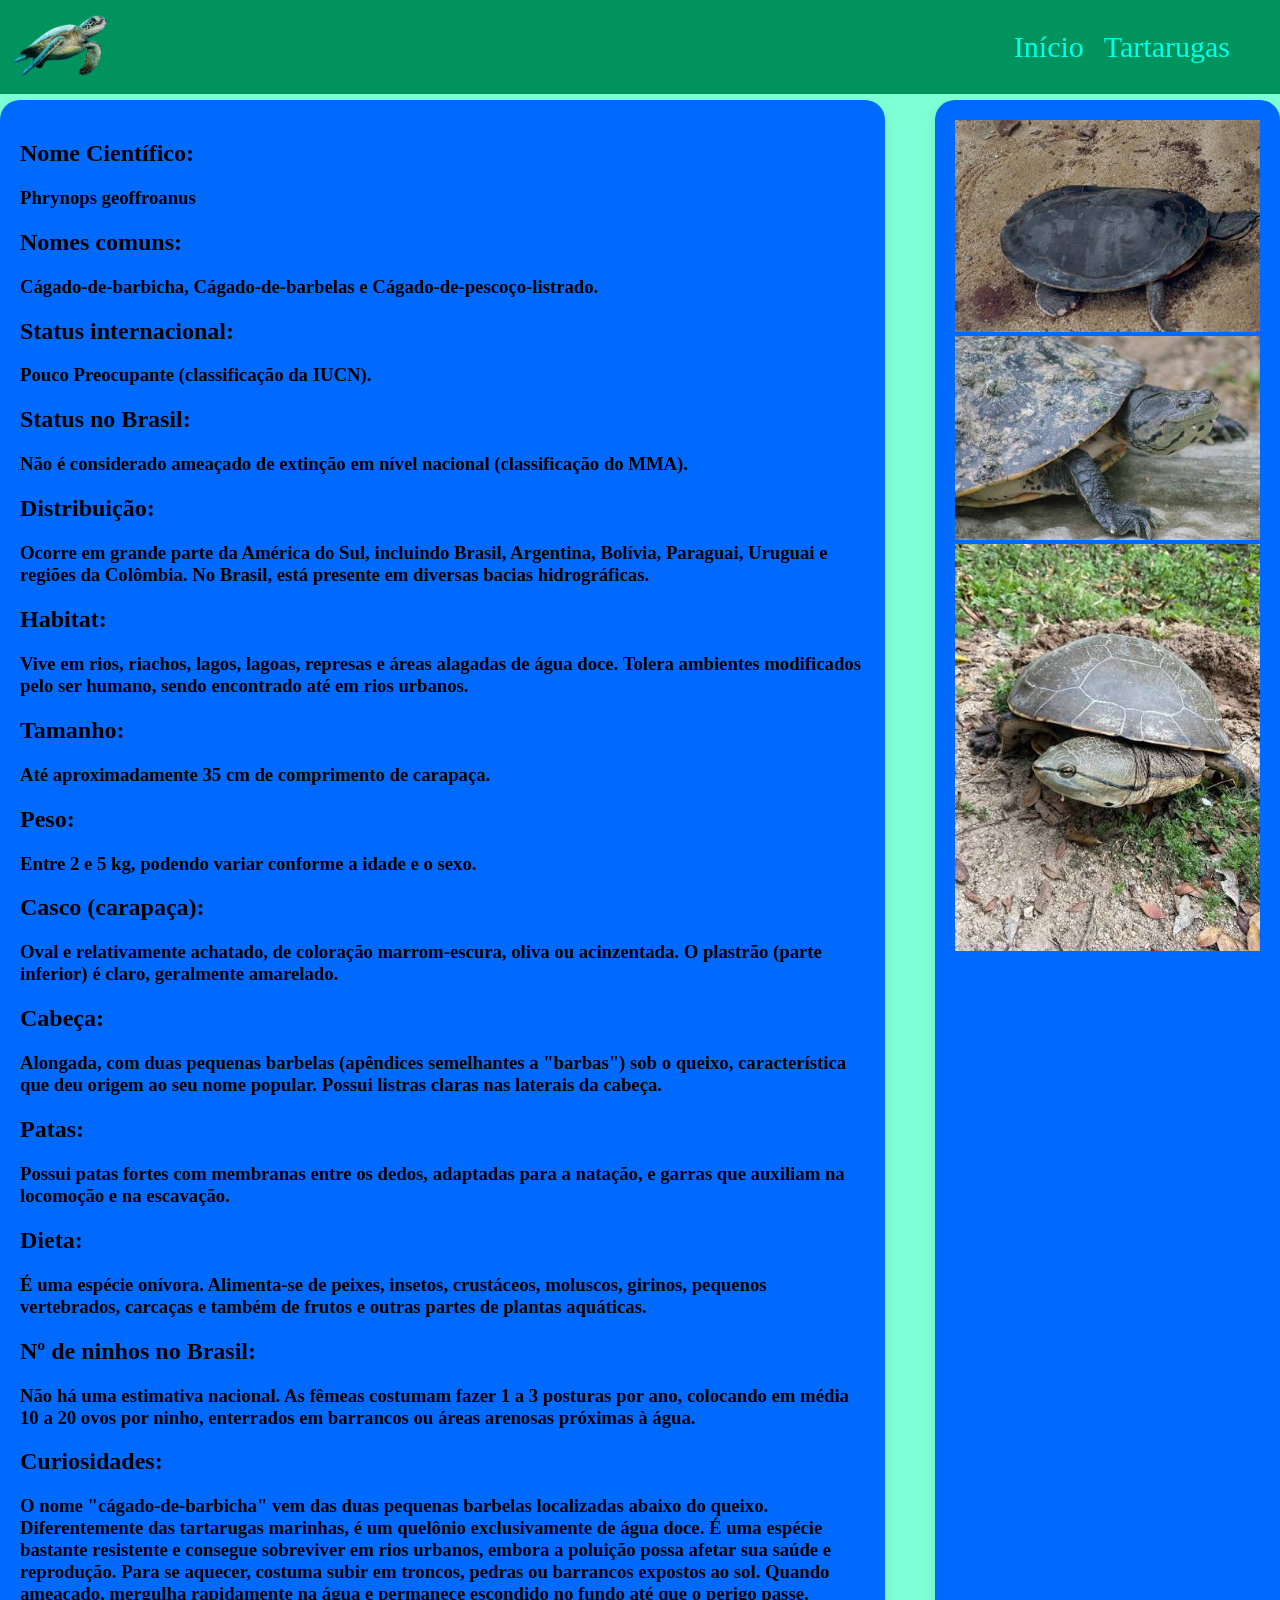
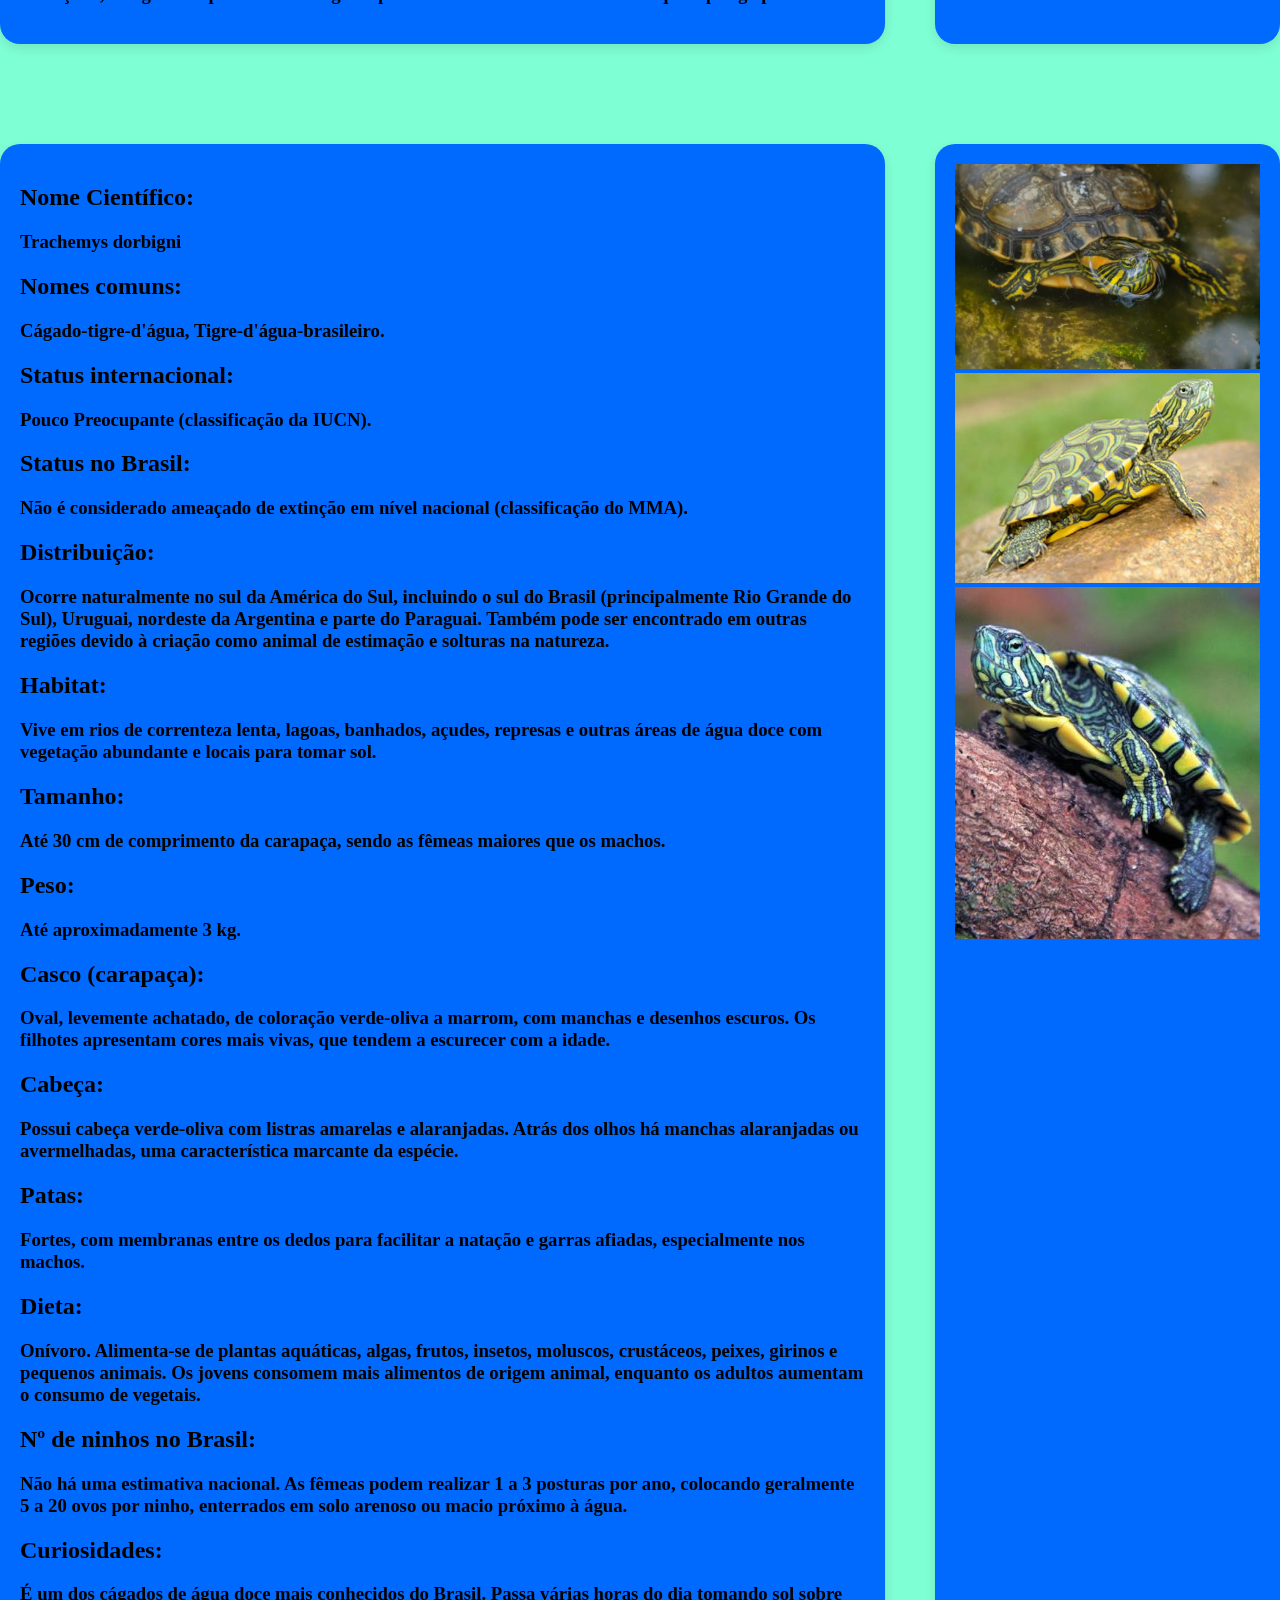
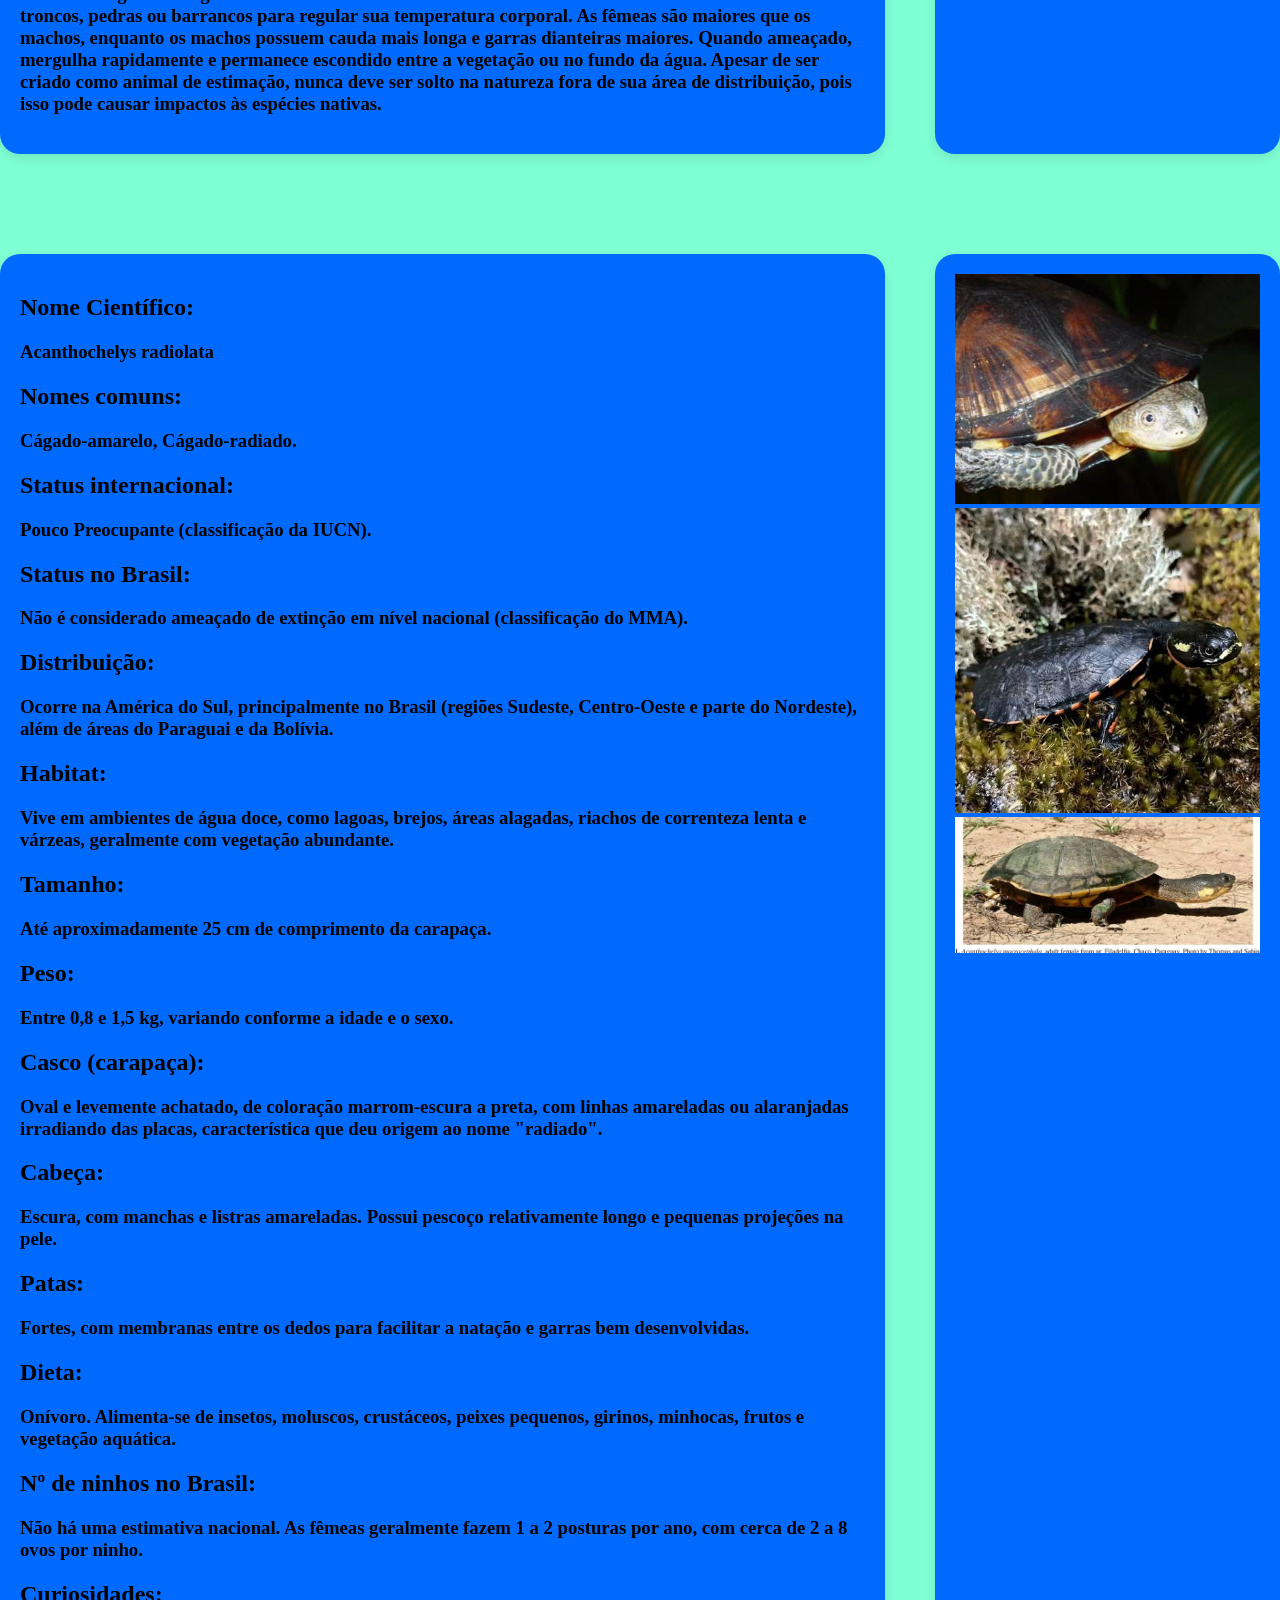
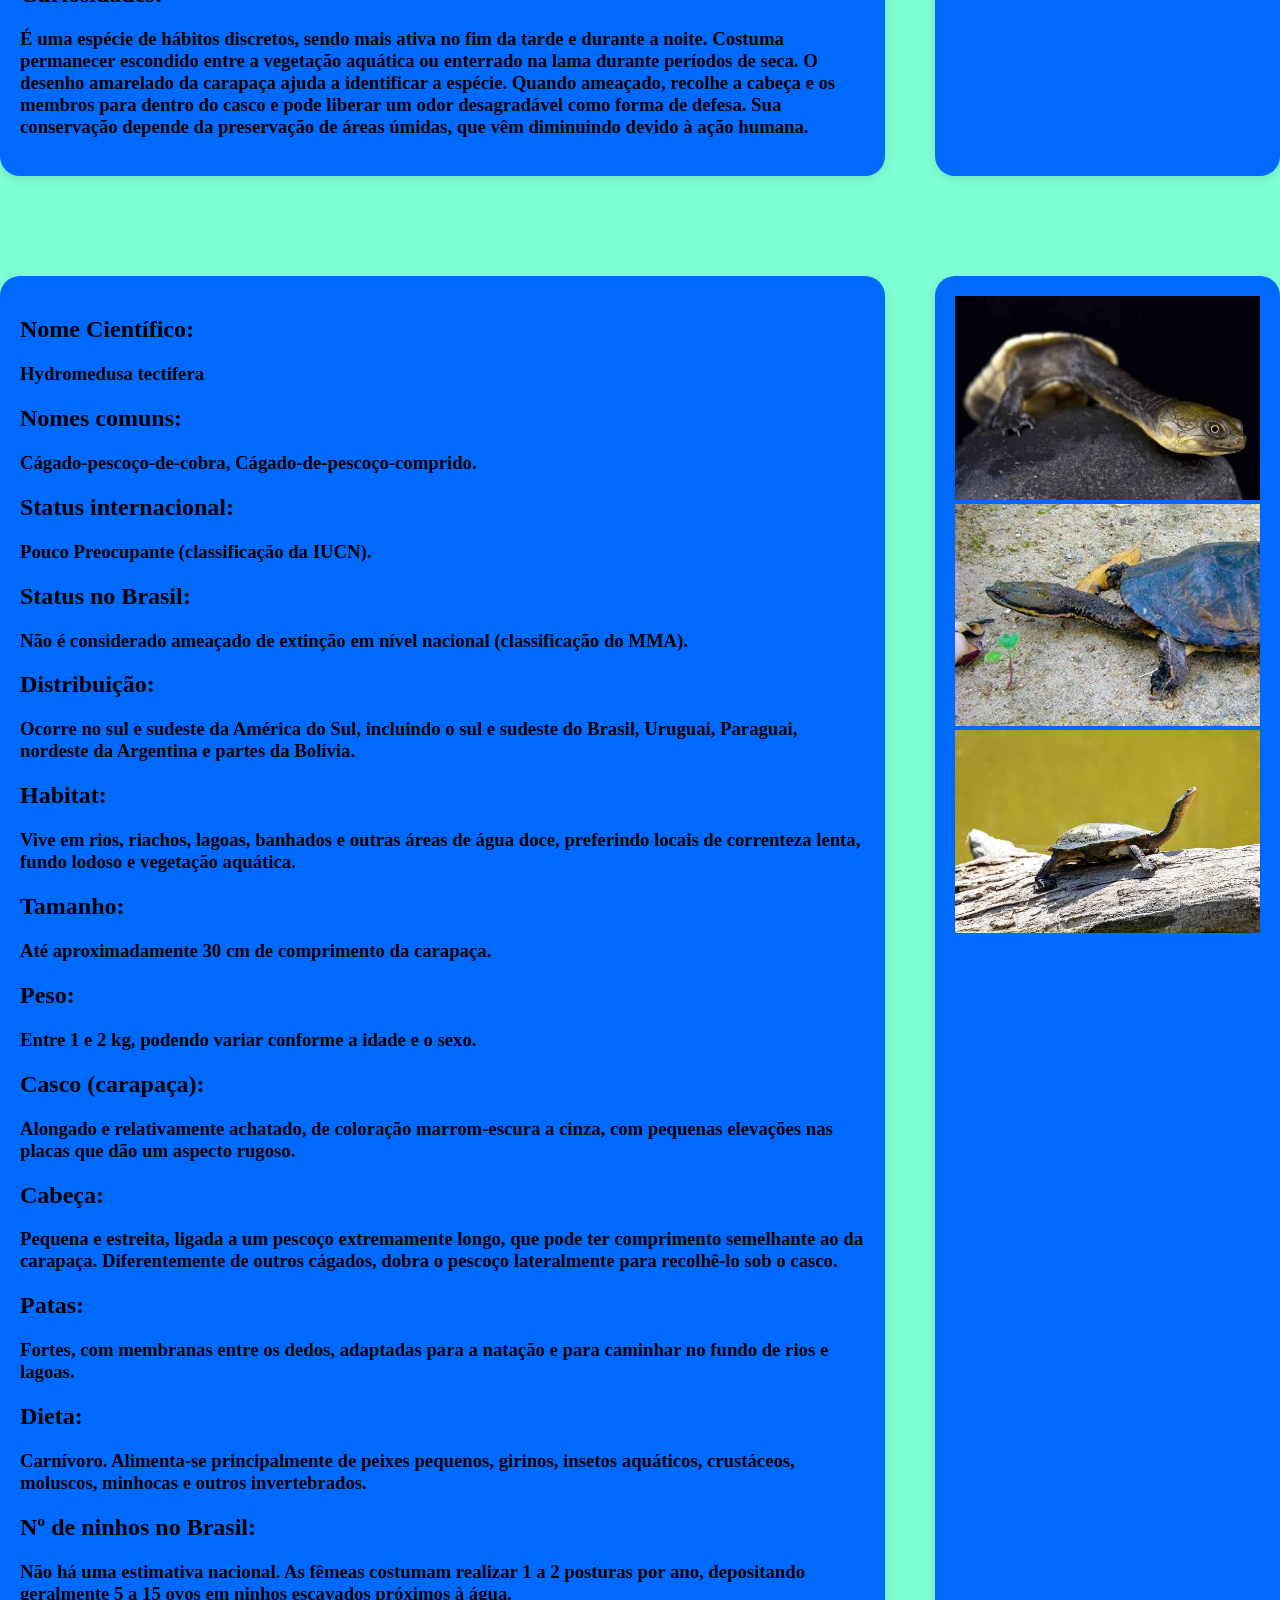
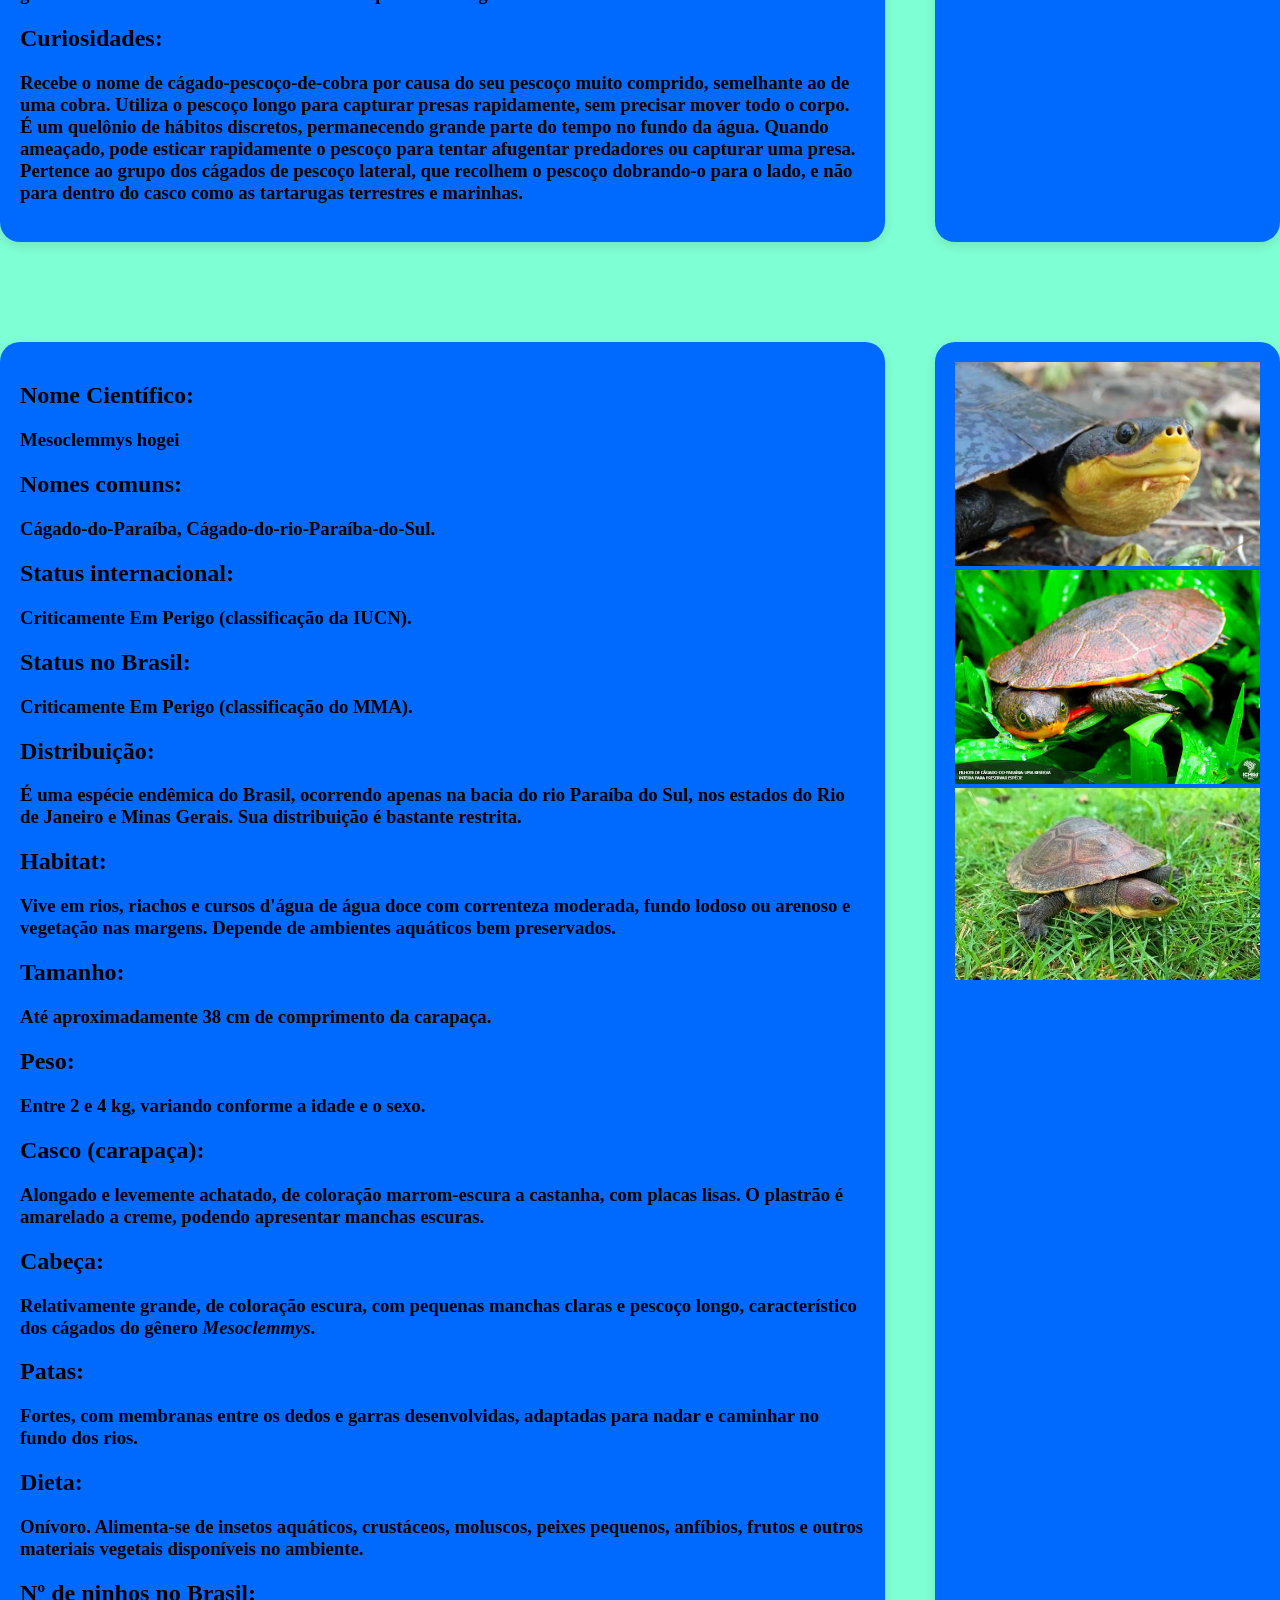
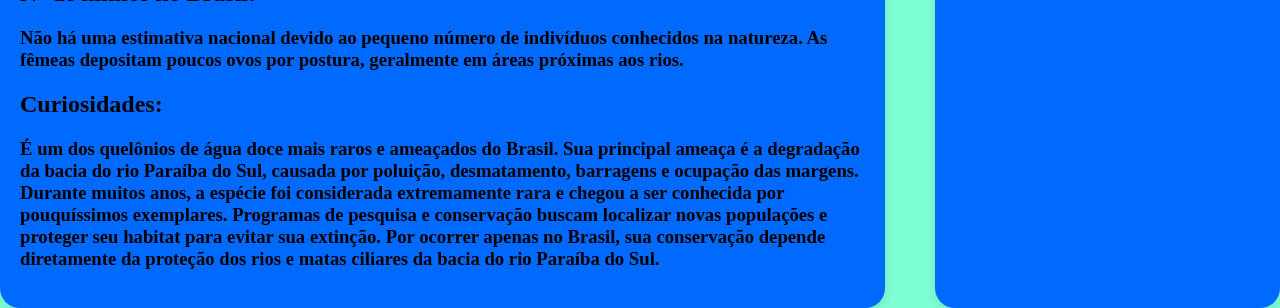
<file: index4.html>
<!DOCTYPE html>
<html lang="en">

<head>
    <meta charset="UTF-8">
    <meta name="viewport" content="width=device-width, initial-scale=1.0">
    <title>Cagados</title>
    <link rel="stylesheet" href="estilo0.css">
    <link rel="stylesheet" href="estilo3.css">
    <link rel="icon" href="foto/tartaruga.png">
</head>

<body>
    <nav id="menu">
        <div>
            <a href="index.html">
                <img src="foto/tartaruga.png" alt="" class="logo">
            </a>
        </div>

        <ul class="menu-links">
            <li><a href="index.html">Início</a></li>
            <li><a href="index2.html">Tartarugas</a></li>
        </ul>

    </nav>
    <section id="a">
        <div id="esquerda" class="titulo">

            <h1>Nome Científico:</h1>
            <h3>Phrynops geoffroanus</h3>

            <h1>Nomes comuns:</h1>
            <h3>Cágado-de-barbicha, Cágado-de-barbelas e Cágado-de-pescoço-listrado.</h3>

            <h1>Status internacional:</h1>
            <h3>Pouco Preocupante (classificação da IUCN).</h3>

            <h1>Status no Brasil:</h1>
            <h3>Não é considerado ameaçado de extinção em nível nacional (classificação do MMA).</h3>

            <h1>Distribuição:</h1>
            <h3>Ocorre em grande parte da América do Sul, incluindo Brasil, Argentina, Bolívia, Paraguai, Uruguai e
                regiões da Colômbia. No Brasil, está presente em diversas bacias hidrográficas.</h3>

            <h1>Habitat:</h1>
            <h3>Vive em rios, riachos, lagos, lagoas, represas e áreas alagadas de água doce. Tolera ambientes
                modificados pelo ser humano, sendo encontrado até em rios urbanos.</h3>

            <h1>Tamanho:</h1>
            <h3>Até aproximadamente 35 cm de comprimento de carapaça.</h3>

            <h1>Peso:</h1>
            <h3>Entre 2 e 5 kg, podendo variar conforme a idade e o sexo.</h3>

            <h1>Casco (carapaça):</h1>
            <h3>Oval e relativamente achatado, de coloração marrom-escura, oliva ou acinzentada. O plastrão (parte
                inferior) é claro, geralmente amarelado.</h3>

            <h1>Cabeça:</h1>
            <h3>Alongada, com duas pequenas barbelas (apêndices semelhantes a "barbas") sob o queixo, característica que
                deu origem ao seu nome popular. Possui listras claras nas laterais da cabeça.</h3>

            <h1>Patas:</h1>
            <h3>Possui patas fortes com membranas entre os dedos, adaptadas para a natação, e garras que auxiliam na
                locomoção e na escavação.</h3>

            <h1>Dieta:</h1>
            <h3>É uma espécie onívora. Alimenta-se de peixes, insetos, crustáceos, moluscos, girinos, pequenos
                vertebrados, carcaças e também de frutos e outras partes de plantas aquáticas.</h3>

            <h1>Nº de ninhos no Brasil:</h1>
            <h3>Não há uma estimativa nacional. As fêmeas costumam fazer 1 a 3 posturas por ano, colocando em média 10 a
                20 ovos por ninho, enterrados em barrancos ou áreas arenosas próximas à água.</h3>

            <h1>Curiosidades:</h1>
            <h3>O nome "cágado-de-barbicha" vem das duas pequenas barbelas localizadas abaixo do queixo. Diferentemente
                das tartarugas marinhas, é um quelônio exclusivamente de água doce. É uma espécie bastante resistente e
                consegue sobreviver em rios urbanos, embora a poluição possa afetar sua saúde e reprodução. Para se
                aquecer, costuma subir em troncos, pedras ou barrancos expostos ao sol. Quando ameaçado, mergulha
                rapidamente na água e permanece escondido no fundo até que o perigo passe.</h3>

        </div>

        <div id="direita">
            <img src="fotocagados/barbixa3.jpeg" alt="" class="foto">
            <img src="fotocagados/barbixa2.jpeg" alt="" class="foto">
            <img src="fotocagados/barbixa1.jpeg" alt="" class="foto">
        </div>

    </section>
    <section id="a">
        <div id="esquerda" class="titulo">

            <h1>Nome Científico:</h1>
            <h3>Trachemys dorbigni</h3>

            <h1>Nomes comuns:</h1>
            <h3>Cágado-tigre-d'água, Tigre-d'água-brasileiro.</h3>

            <h1>Status internacional:</h1>
            <h3>Pouco Preocupante (classificação da IUCN).</h3>

            <h1>Status no Brasil:</h1>
            <h3>Não é considerado ameaçado de extinção em nível nacional (classificação do MMA).</h3>

            <h1>Distribuição:</h1>
            <h3>Ocorre naturalmente no sul da América do Sul, incluindo o sul do Brasil (principalmente Rio Grande do
                Sul), Uruguai, nordeste da Argentina e parte do Paraguai. Também pode ser encontrado em outras regiões
                devido à criação como animal de estimação e solturas na natureza.</h3>

            <h1>Habitat:</h1>
            <h3>Vive em rios de correnteza lenta, lagoas, banhados, açudes, represas e outras áreas de água doce com
                vegetação abundante e locais para tomar sol.</h3>

            <h1>Tamanho:</h1>
            <h3>Até 30 cm de comprimento da carapaça, sendo as fêmeas maiores que os machos.</h3>

            <h1>Peso:</h1>
            <h3>Até aproximadamente 3 kg.</h3>

            <h1>Casco (carapaça):</h1>
            <h3>Oval, levemente achatado, de coloração verde-oliva a marrom, com manchas e desenhos escuros. Os filhotes
                apresentam cores mais vivas, que tendem a escurecer com a idade.</h3>

            <h1>Cabeça:</h1>
            <h3>Possui cabeça verde-oliva com listras amarelas e alaranjadas. Atrás dos olhos há manchas alaranjadas ou
                avermelhadas, uma característica marcante da espécie.</h3>

            <h1>Patas:</h1>
            <h3>Fortes, com membranas entre os dedos para facilitar a natação e garras afiadas, especialmente nos
                machos.</h3>

            <h1>Dieta:</h1>
            <h3>Onívoro. Alimenta-se de plantas aquáticas, algas, frutos, insetos, moluscos, crustáceos, peixes, girinos
                e pequenos animais. Os jovens consomem mais alimentos de origem animal, enquanto os adultos aumentam o
                consumo de vegetais.</h3>

            <h1>Nº de ninhos no Brasil:</h1>
            <h3>Não há uma estimativa nacional. As fêmeas podem realizar 1 a 3 posturas por ano, colocando geralmente 5
                a 20 ovos por ninho, enterrados em solo arenoso ou macio próximo à água.</h3>

            <h1>Curiosidades:</h1>
            <h3>É um dos cágados de água doce mais conhecidos do Brasil. Passa várias horas do dia tomando sol sobre
                troncos, pedras ou barrancos para regular sua temperatura corporal. As fêmeas são maiores que os machos,
                enquanto os machos possuem cauda mais longa e garras dianteiras maiores. Quando ameaçado, mergulha
                rapidamente e permanece escondido entre a vegetação ou no fundo da água. Apesar de ser criado como
                animal de estimação, nunca deve ser solto na natureza fora de sua área de distribuição, pois isso pode
                causar impactos às espécies nativas.</h3>

        </div>

        <div id="direita">
            <img src="fotocagados/tigre1.jpg" alt="" class="foto">
            <img src="fotocagados/tigre2.jpeg" alt="" class="foto">
            <img src="fotocagados/tigre3.jpeg" alt="" class="foto">
        </div>

    </section>
    <section id="a">
        <div id="esquerda" class="titulo">

            <h1>Nome Científico:</h1>
            <h3>Acanthochelys radiolata</h3>

            <h1>Nomes comuns:</h1>
            <h3>Cágado-amarelo, Cágado-radiado.</h3>

            <h1>Status internacional:</h1>
            <h3>Pouco Preocupante (classificação da IUCN).</h3>

            <h1>Status no Brasil:</h1>
            <h3>Não é considerado ameaçado de extinção em nível nacional (classificação do MMA).</h3>

            <h1>Distribuição:</h1>
            <h3>Ocorre na América do Sul, principalmente no Brasil (regiões Sudeste, Centro-Oeste e parte do Nordeste),
                além de áreas do Paraguai e da Bolívia.</h3>

            <h1>Habitat:</h1>
            <h3>Vive em ambientes de água doce, como lagoas, brejos, áreas alagadas, riachos de correnteza lenta e
                várzeas, geralmente com vegetação abundante.</h3>

            <h1>Tamanho:</h1>
            <h3>Até aproximadamente 25 cm de comprimento da carapaça.</h3>

            <h1>Peso:</h1>
            <h3>Entre 0,8 e 1,5 kg, variando conforme a idade e o sexo.</h3>

            <h1>Casco (carapaça):</h1>
            <h3>Oval e levemente achatado, de coloração marrom-escura a preta, com linhas amareladas ou alaranjadas
                irradiando das placas, característica que deu origem ao nome "radiado".</h3>

            <h1>Cabeça:</h1>
            <h3>Escura, com manchas e listras amareladas. Possui pescoço relativamente longo e pequenas projeções na
                pele.</h3>

            <h1>Patas:</h1>
            <h3>Fortes, com membranas entre os dedos para facilitar a natação e garras bem desenvolvidas.</h3>

            <h1>Dieta:</h1>
            <h3>Onívoro. Alimenta-se de insetos, moluscos, crustáceos, peixes pequenos, girinos, minhocas, frutos e
                vegetação aquática.</h3>

            <h1>Nº de ninhos no Brasil:</h1>
            <h3>Não há uma estimativa nacional. As fêmeas geralmente fazem 1 a 2 posturas por ano, com cerca de 2 a 8
                ovos por ninho.</h3>

            <h1>Curiosidades:</h1>
            <h3>É uma espécie de hábitos discretos, sendo mais ativa no fim da tarde e durante a noite. Costuma
                permanecer escondido entre a vegetação aquática ou enterrado na lama durante períodos de seca. O desenho
                amarelado da carapaça ajuda a identificar a espécie. Quando ameaçado, recolhe a cabeça e os membros para
                dentro do casco e pode liberar um odor desagradável como forma de defesa. Sua conservação depende da
                preservação de áreas úmidas, que vêm diminuindo devido à ação humana.</h3>

        </div>

        <div id="direita">
            <img src="fotocagados/amarelo1.jpeg" alt="" class="foto">
            <img src="fotocagados/amarelo2.jpeg" alt="" class="foto">
            <img src="fotocagados/amarelo3.jpeg" alt="" class="foto">
        </div>

    </section>
    <section id="a">
        <div id="esquerda" class="titulo">

            <h1>Nome Científico:</h1>
            <h3>Hydromedusa tectifera</h3>

            <h1>Nomes comuns:</h1>
            <h3>Cágado-pescoço-de-cobra, Cágado-de-pescoço-comprido.</h3>

            <h1>Status internacional:</h1>
            <h3>Pouco Preocupante (classificação da IUCN).</h3>

            <h1>Status no Brasil:</h1>
            <h3>Não é considerado ameaçado de extinção em nível nacional (classificação do MMA).</h3>

            <h1>Distribuição:</h1>
            <h3>Ocorre no sul e sudeste da América do Sul, incluindo o sul e sudeste do Brasil, Uruguai, Paraguai,
                nordeste da Argentina e partes da Bolívia.</h3>

            <h1>Habitat:</h1>
            <h3>Vive em rios, riachos, lagoas, banhados e outras áreas de água doce, preferindo locais de correnteza
                lenta, fundo lodoso e vegetação aquática.</h3>

            <h1>Tamanho:</h1>
            <h3>Até aproximadamente 30 cm de comprimento da carapaça.</h3>

            <h1>Peso:</h1>
            <h3>Entre 1 e 2 kg, podendo variar conforme a idade e o sexo.</h3>

            <h1>Casco (carapaça):</h1>
            <h3>Alongado e relativamente achatado, de coloração marrom-escura a cinza, com pequenas elevações nas placas
                que dão um aspecto rugoso.</h3>

            <h1>Cabeça:</h1>
            <h3>Pequena e estreita, ligada a um pescoço extremamente longo, que pode ter comprimento semelhante ao da
                carapaça. Diferentemente de outros cágados, dobra o pescoço lateralmente para recolhê-lo sob o casco.
            </h3>

            <h1>Patas:</h1>
            <h3>Fortes, com membranas entre os dedos, adaptadas para a natação e para caminhar no fundo de rios e
                lagoas.</h3>

            <h1>Dieta:</h1>
            <h3>Carnívoro. Alimenta-se principalmente de peixes pequenos, girinos, insetos aquáticos, crustáceos,
                moluscos, minhocas e outros invertebrados.</h3>

            <h1>Nº de ninhos no Brasil:</h1>
            <h3>Não há uma estimativa nacional. As fêmeas costumam realizar 1 a 2 posturas por ano, depositando
                geralmente 5 a 15 ovos em ninhos escavados próximos à água.</h3>

            <h1>Curiosidades:</h1>
            <h3>Recebe o nome de cágado-pescoço-de-cobra por causa do seu pescoço muito comprido, semelhante ao de uma
                cobra. Utiliza o pescoço longo para capturar presas rapidamente, sem precisar mover todo o corpo. É um
                quelônio de hábitos discretos, permanecendo grande parte do tempo no fundo da água. Quando ameaçado,
                pode esticar rapidamente o pescoço para tentar afugentar predadores ou capturar uma presa. Pertence ao
                grupo dos cágados de pescoço lateral, que recolhem o pescoço dobrando-o para o lado, e não para dentro
                do casco como as tartarugas terrestres e marinhas.</h3>

        </div>

        <div id="direita">
            <img src="fotocagados/cobra1.jpeg" alt="" class="foto">
            <img src="fotocagados/cobra2.jpeg" alt="" class="foto">
            <img src="fotocagados/cobra3.jpeg" alt="" class="foto">
        </div>

    </section>
    <section id="a">
        <div id="esquerda" class="titulo">

            <h1>Nome Científico:</h1>
            <h3>Mesoclemmys hogei</h3>

            <h1>Nomes comuns:</h1>
            <h3>Cágado-do-Paraíba, Cágado-do-rio-Paraíba-do-Sul.</h3>

            <h1>Status internacional:</h1>
            <h3>Criticamente Em Perigo (classificação da IUCN).</h3>

            <h1>Status no Brasil:</h1>
            <h3>Criticamente Em Perigo (classificação do MMA).</h3>

            <h1>Distribuição:</h1>
            <h3>É uma espécie endêmica do Brasil, ocorrendo apenas na bacia do rio Paraíba do Sul, nos estados do Rio de
                Janeiro e Minas Gerais. Sua distribuição é bastante restrita.</h3>

            <h1>Habitat:</h1>
            <h3>Vive em rios, riachos e cursos d'água de água doce com correnteza moderada, fundo lodoso ou arenoso e
                vegetação nas margens. Depende de ambientes aquáticos bem preservados.</h3>

            <h1>Tamanho:</h1>
            <h3>Até aproximadamente 38 cm de comprimento da carapaça.</h3>

            <h1>Peso:</h1>
            <h3>Entre 2 e 4 kg, variando conforme a idade e o sexo.</h3>

            <h1>Casco (carapaça):</h1>
            <h3>Alongado e levemente achatado, de coloração marrom-escura a castanha, com placas lisas. O plastrão é
                amarelado a creme, podendo apresentar manchas escuras.</h3>

            <h1>Cabeça:</h1>
            <h3>Relativamente grande, de coloração escura, com pequenas manchas claras e pescoço longo, característico
                dos cágados do gênero <i>Mesoclemmys</i>.</h3>

            <h1>Patas:</h1>
            <h3>Fortes, com membranas entre os dedos e garras desenvolvidas, adaptadas para nadar e caminhar no fundo
                dos rios.</h3>

            <h1>Dieta:</h1>
            <h3>Onívoro. Alimenta-se de insetos aquáticos, crustáceos, moluscos, peixes pequenos, anfíbios, frutos e
                outros materiais vegetais disponíveis no ambiente.</h3>

            <h1>Nº de ninhos no Brasil:</h1>
            <h3>Não há uma estimativa nacional devido ao pequeno número de indivíduos conhecidos na natureza. As fêmeas
                depositam poucos ovos por postura, geralmente em áreas próximas aos rios.</h3>

            <h1>Curiosidades:</h1>
            <h3>É um dos quelônios de água doce mais raros e ameaçados do Brasil. Sua principal ameaça é a degradação da
                bacia do rio Paraíba do Sul, causada por poluição, desmatamento, barragens e ocupação das margens.
                Durante muitos anos, a espécie foi considerada extremamente rara e chegou a ser conhecida por
                pouquíssimos exemplares. Programas de pesquisa e conservação buscam localizar novas populações e
                proteger seu habitat para evitar sua extinção. Por ocorrer apenas no Brasil, sua conservação depende
                diretamente da proteção dos rios e matas ciliares da bacia do rio Paraíba do Sul.</h3>

        </div>

        <div id="direita">
            <img src="fotocagados/para1.jpeg" alt="" class="foto">
            <img src="fotocagados/para2.jpeg" alt="" class="foto">
            <img src="fotocagados/para3.jpeg" alt="" class="foto">
        </div>

    </section>
</body>

</html>
</file>
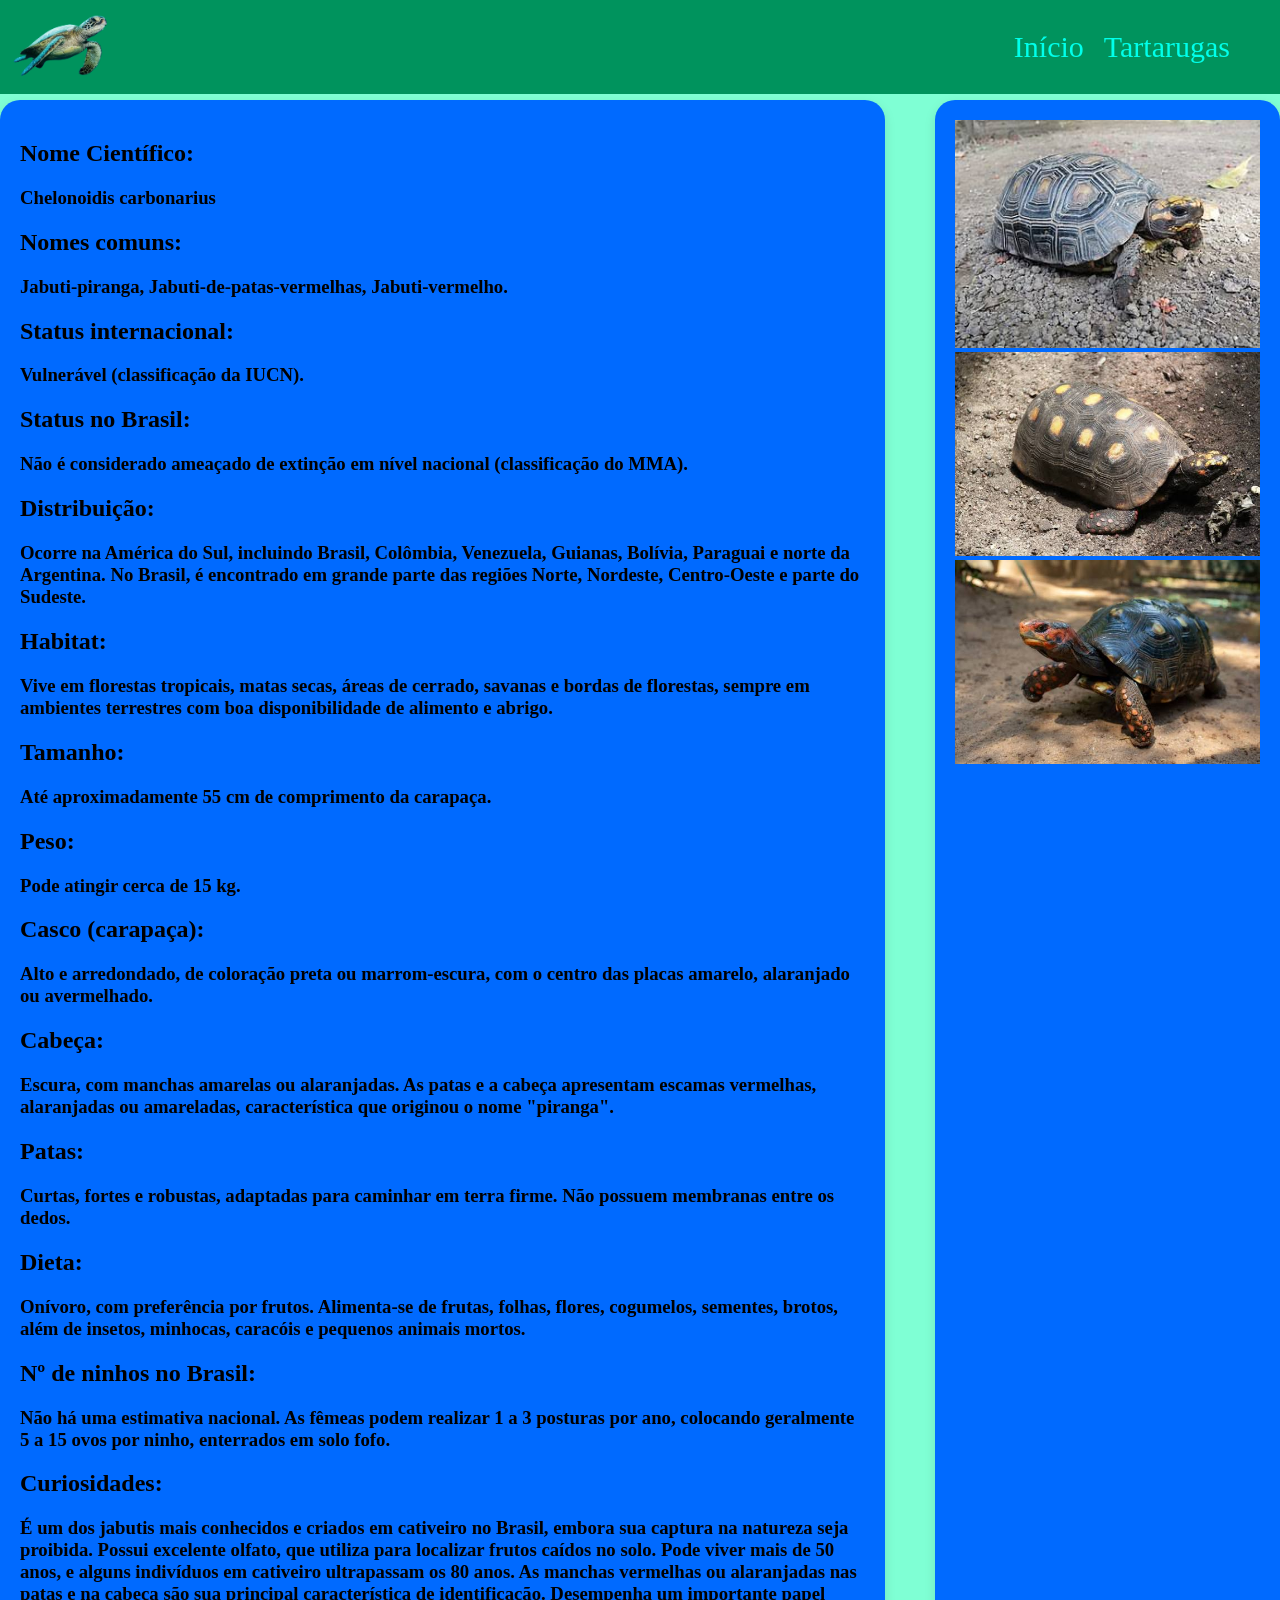
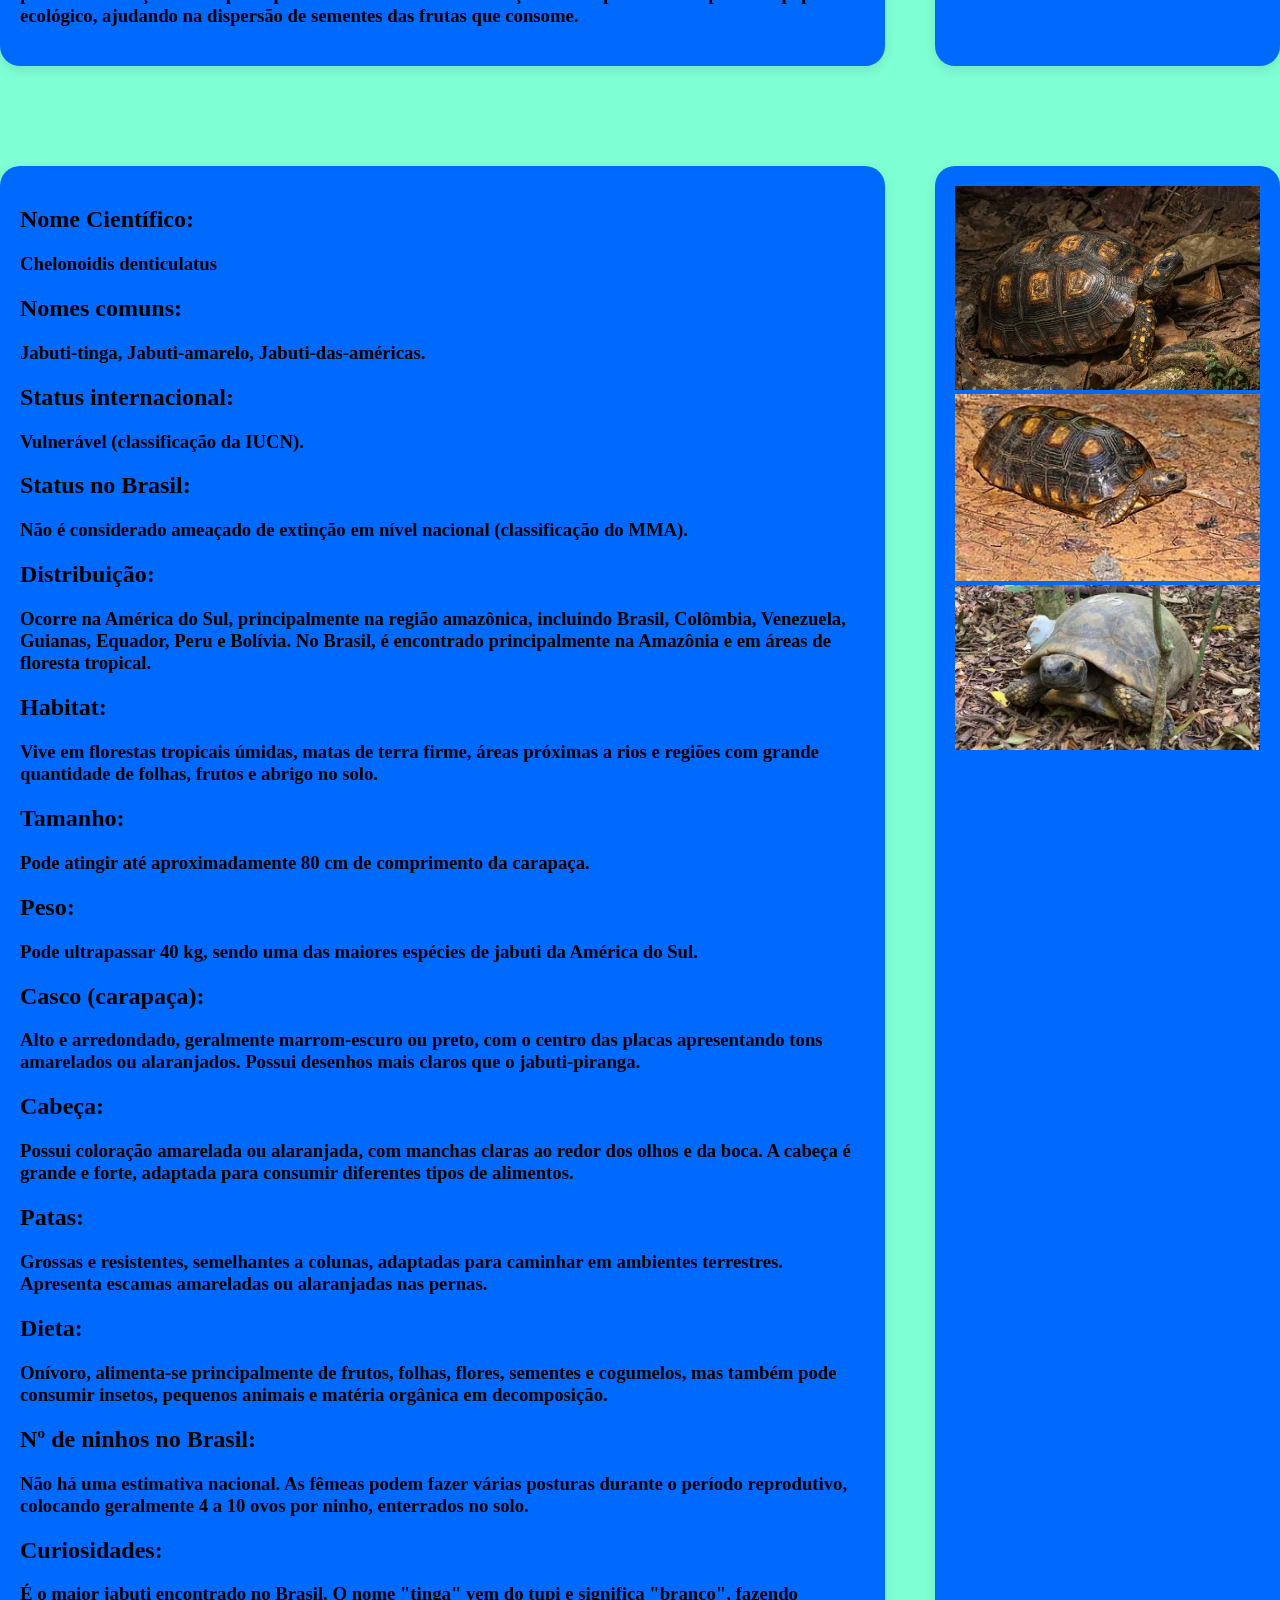
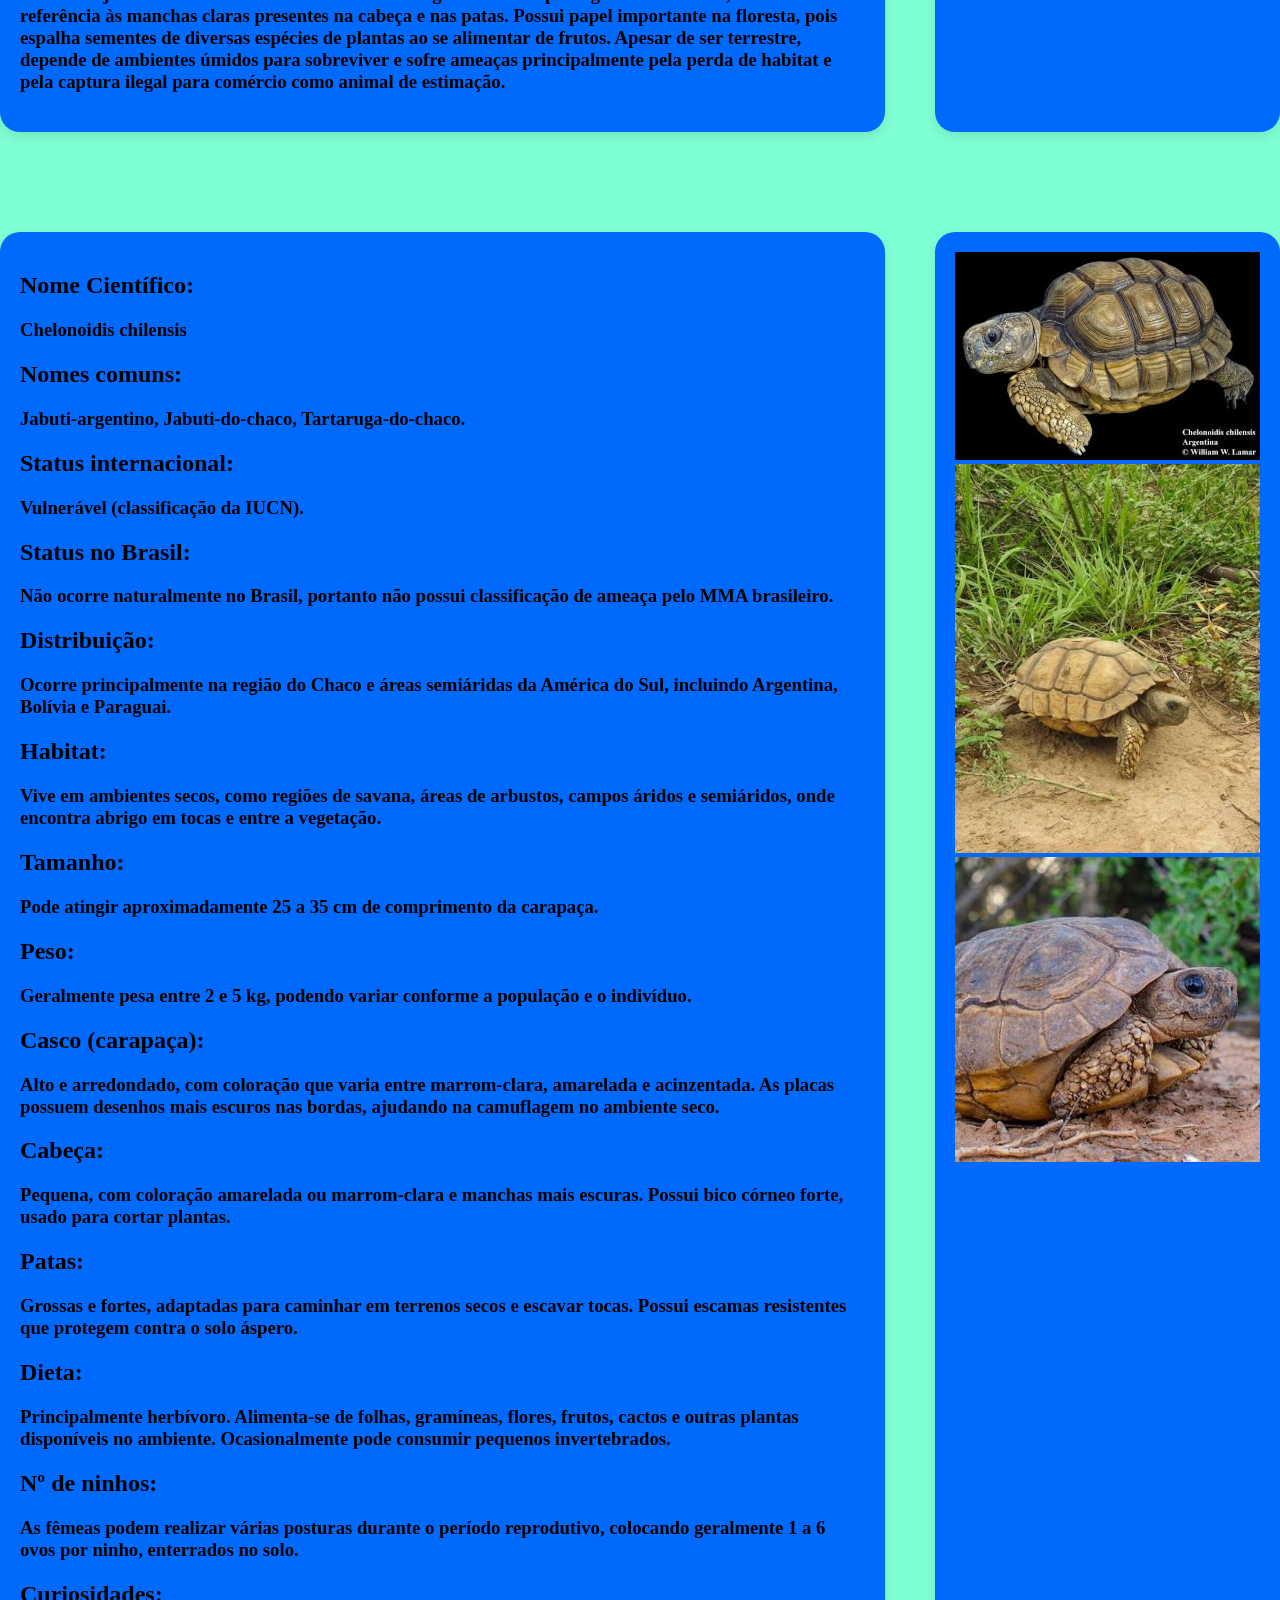
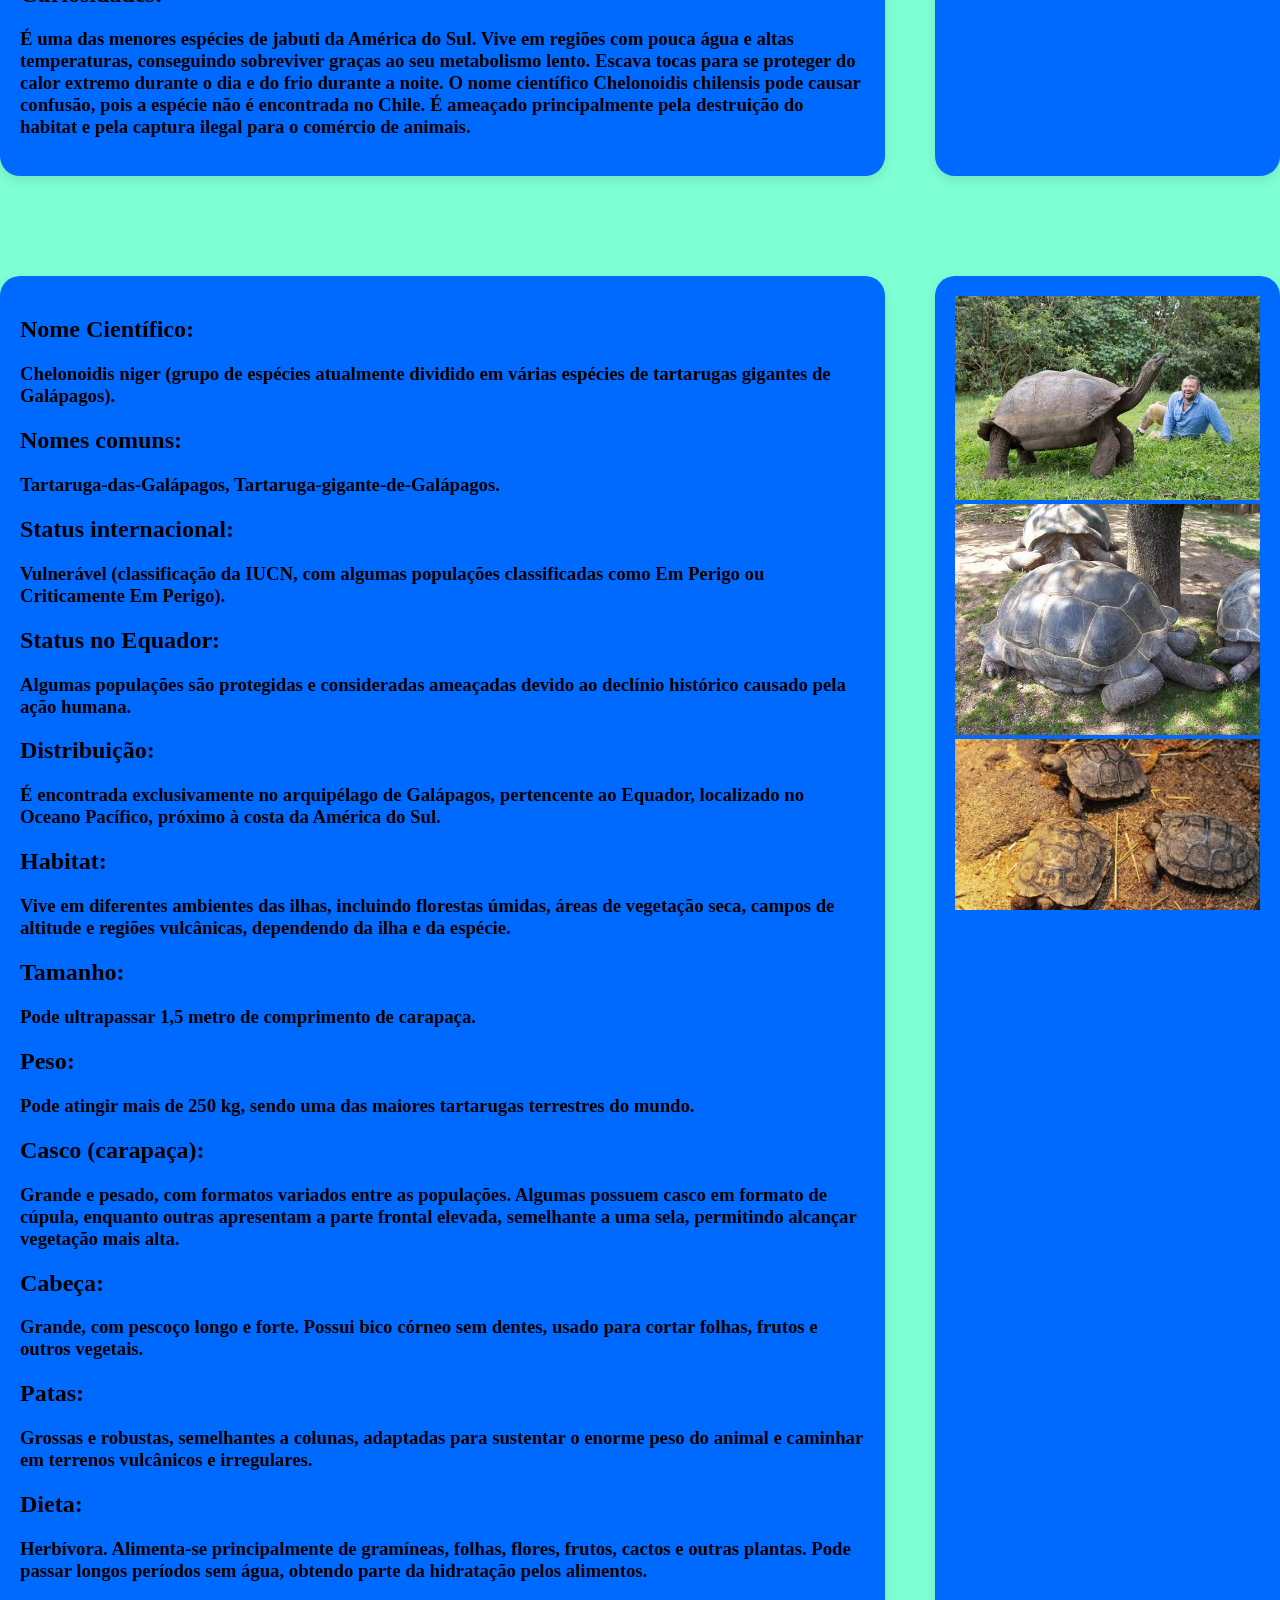
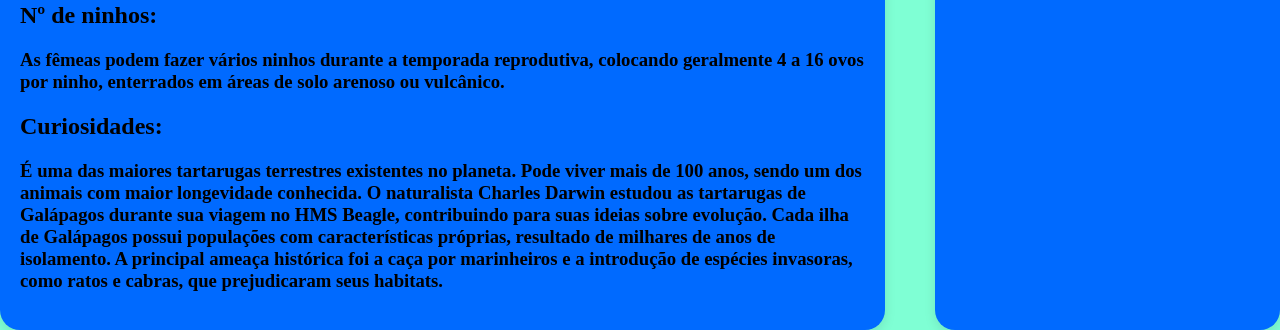
<file: index5.html>
<!DOCTYPE html>
<html lang="en">

<head>
    <meta charset="UTF-8">
    <meta name="viewport" content="width=device-width, initial-scale=1.0">
    <title>jabitis</title>
    <link rel="stylesheet" href="estilo0.css">
    <link rel="stylesheet" href="estilo3.css">
    <link rel="icon" href="foto/tartaruga.png">
</head>

<body>
    <nav id="menu">
        <div>
            <a href="index.html">
                <img src="foto/tartaruga.png" alt="" class="logo">
            </a>
        </div>

        <ul class="menu-links">
            <li><a href="index.html">Início</a></li>
            <li><a href="index2.html">Tartarugas</a></li>
        </ul>

    </nav>
    <section id="a">
        <div id="esquerda" class="titulo">

            <h1>Nome Científico:</h1>
            <h3>Chelonoidis carbonarius</h3>

            <h1>Nomes comuns:</h1>
            <h3>Jabuti-piranga, Jabuti-de-patas-vermelhas, Jabuti-vermelho.</h3>

            <h1>Status internacional:</h1>
            <h3>Vulnerável (classificação da IUCN).</h3>

            <h1>Status no Brasil:</h1>
            <h3>Não é considerado ameaçado de extinção em nível nacional (classificação do MMA).</h3>

            <h1>Distribuição:</h1>
            <h3>Ocorre na América do Sul, incluindo Brasil, Colômbia, Venezuela, Guianas, Bolívia, Paraguai e norte da
                Argentina. No Brasil, é encontrado em grande parte das regiões Norte, Nordeste, Centro-Oeste e parte do
                Sudeste.</h3>

            <h1>Habitat:</h1>
            <h3>Vive em florestas tropicais, matas secas, áreas de cerrado, savanas e bordas de florestas, sempre em
                ambientes terrestres com boa disponibilidade de alimento e abrigo.</h3>

            <h1>Tamanho:</h1>
            <h3>Até aproximadamente 55 cm de comprimento da carapaça.</h3>

            <h1>Peso:</h1>
            <h3>Pode atingir cerca de 15 kg.</h3>

            <h1>Casco (carapaça):</h1>
            <h3>Alto e arredondado, de coloração preta ou marrom-escura, com o centro das placas amarelo, alaranjado ou
                avermelhado.</h3>

            <h1>Cabeça:</h1>
            <h3>Escura, com manchas amarelas ou alaranjadas. As patas e a cabeça apresentam escamas vermelhas,
                alaranjadas ou amareladas, característica que originou o nome "piranga".</h3>

            <h1>Patas:</h1>
            <h3>Curtas, fortes e robustas, adaptadas para caminhar em terra firme. Não possuem membranas entre os dedos.
            </h3>

            <h1>Dieta:</h1>
            <h3>Onívoro, com preferência por frutos. Alimenta-se de frutas, folhas, flores, cogumelos, sementes, brotos,
                além de insetos, minhocas, caracóis e pequenos animais mortos.</h3>

            <h1>Nº de ninhos no Brasil:</h1>
            <h3>Não há uma estimativa nacional. As fêmeas podem realizar 1 a 3 posturas por ano, colocando geralmente 5
                a 15 ovos por ninho, enterrados em solo fofo.</h3>

            <h1>Curiosidades:</h1>
            <h3>É um dos jabutis mais conhecidos e criados em cativeiro no Brasil, embora sua captura na natureza seja
                proibida. Possui excelente olfato, que utiliza para localizar frutos caídos no solo. Pode viver mais de
                50 anos, e alguns indivíduos em cativeiro ultrapassam os 80 anos. As manchas vermelhas ou alaranjadas
                nas patas e na cabeça são sua principal característica de identificação. Desempenha um importante papel
                ecológico, ajudando na dispersão de sementes das frutas que consome.</h3>

        </div>

        <div id="direita">
            <img src="fotojabuti/pitanga1.jpeg" alt="" class="foto">
            <img src="fotojabuti/pitanga2.jpeg" alt="" class="foto">
            <img src="fotojabuti/pitanga3.jpeg" alt="" class="foto">
        </div>

    </section>
    <section id="a">
        <div id="esquerda" class="titulo">

            <h1> Nome Científico:</h1>
            <h3> Chelonoidis denticulatus </h3>

            <h1> Nomes comuns:</h1>
            <h3> Jabuti-tinga, Jabuti-amarelo, Jabuti-das-américas. </h3>

            <h1> Status internacional:</h1>
            <h3> Vulnerável (classificação da IUCN). </h3>

            <h1> Status no Brasil:</h1>
            <h3> Não é considerado ameaçado de extinção em nível nacional (classificação do MMA). </h3>

            <h1> Distribuição:</h1>
            <h3> Ocorre na América do Sul, principalmente na região amazônica, incluindo Brasil, Colômbia, Venezuela,
                Guianas, Equador, Peru e Bolívia. No Brasil, é encontrado principalmente na Amazônia e em áreas de
                floresta tropical. </h3>

            <h1> Habitat:</h1>
            <h3> Vive em florestas tropicais úmidas, matas de terra firme, áreas próximas a rios e regiões com grande
                quantidade de folhas, frutos e abrigo no solo. </h3>

            <h1> Tamanho:</h1>
            <h3> Pode atingir até aproximadamente 80 cm de comprimento da carapaça. </h3>

            <h1> Peso:</h1>
            <h3> Pode ultrapassar 40 kg, sendo uma das maiores espécies de jabuti da América do Sul. </h3>

            <h1> Casco (carapaça):</h1>
            <h3> Alto e arredondado, geralmente marrom-escuro ou preto, com o centro das placas apresentando tons
                amarelados ou alaranjados. Possui desenhos mais claros que o jabuti-piranga. </h3>

            <h1> Cabeça:</h1>
            <h3> Possui coloração amarelada ou alaranjada, com manchas claras ao redor dos olhos e da boca. A cabeça é
                grande e forte, adaptada para consumir diferentes tipos de alimentos. </h3>

            <h1> Patas:</h1>
            <h3> Grossas e resistentes, semelhantes a colunas, adaptadas para caminhar em ambientes terrestres.
                Apresenta escamas amareladas ou alaranjadas nas pernas. </h3>

            <h1> Dieta:</h1>
            <h3> Onívoro, alimenta-se principalmente de frutos, folhas, flores, sementes e cogumelos, mas também pode
                consumir insetos, pequenos animais e matéria orgânica em decomposição. </h3>

            <h1> Nº de ninhos no Brasil:</h1>
            <h3> Não há uma estimativa nacional. As fêmeas podem fazer várias posturas durante o período reprodutivo,
                colocando geralmente 4 a 10 ovos por ninho, enterrados no solo. </h3>

            <h1> Curiosidades:</h1>
            <h3> É o maior jabuti encontrado no Brasil. O nome "tinga" vem do tupi e significa "branco", fazendo
                referência às manchas claras presentes na cabeça e nas patas. Possui papel importante na floresta, pois
                espalha sementes de diversas espécies de plantas ao se alimentar de frutos. Apesar de ser terrestre,
                depende de ambientes úmidos para sobreviver e sofre ameaças principalmente pela perda de habitat e pela
                captura ilegal para comércio como animal de estimação. </h3>

        </div>

        <div id="direita">
            <img src="fotojabuti/tinta1.jpeg" alt="" class="foto">
            <img src="fotojabuti/tinta2.jpeg" alt="" class="foto">
            <img src="fotojabuti/tnta3.jpeg" alt="" class="foto">
        </div>

    </section>
    <section id="a">
        <div id="esquerda" class="titulo">

            <h1> Nome Científico:</h1>
            <h3> Chelonoidis chilensis </h3>

            <h1> Nomes comuns:</h1>
            <h3> Jabuti-argentino, Jabuti-do-chaco, Tartaruga-do-chaco. </h3>

            <h1> Status internacional:</h1>
            <h3> Vulnerável (classificação da IUCN). </h3>

            <h1> Status no Brasil:</h1>
            <h3> Não ocorre naturalmente no Brasil, portanto não possui classificação de ameaça pelo MMA brasileiro.
            </h3>

            <h1> Distribuição:</h1>
            <h3> Ocorre principalmente na região do Chaco e áreas semiáridas da América do Sul, incluindo Argentina,
                Bolívia e Paraguai. </h3>

            <h1> Habitat:</h1>
            <h3> Vive em ambientes secos, como regiões de savana, áreas de arbustos, campos áridos e semiáridos, onde
                encontra abrigo em tocas e entre a vegetação. </h3>

            <h1> Tamanho:</h1>
            <h3> Pode atingir aproximadamente 25 a 35 cm de comprimento da carapaça. </h3>

            <h1> Peso:</h1>
            <h3> Geralmente pesa entre 2 e 5 kg, podendo variar conforme a população e o indivíduo. </h3>

            <h1> Casco (carapaça):</h1>
            <h3> Alto e arredondado, com coloração que varia entre marrom-clara, amarelada e acinzentada. As placas
                possuem desenhos mais escuros nas bordas, ajudando na camuflagem no ambiente seco. </h3>

            <h1> Cabeça:</h1>
            <h3> Pequena, com coloração amarelada ou marrom-clara e manchas mais escuras. Possui bico córneo forte,
                usado para cortar plantas. </h3>

            <h1> Patas:</h1>
            <h3> Grossas e fortes, adaptadas para caminhar em terrenos secos e escavar tocas. Possui escamas resistentes
                que protegem contra o solo áspero. </h3>

            <h1> Dieta:</h1>
            <h3> Principalmente herbívoro. Alimenta-se de folhas, gramíneas, flores, frutos, cactos e outras plantas
                disponíveis no ambiente. Ocasionalmente pode consumir pequenos invertebrados. </h3>

            <h1> Nº de ninhos:</h1>
            <h3> As fêmeas podem realizar várias posturas durante o período reprodutivo, colocando geralmente 1 a 6 ovos
                por ninho, enterrados no solo. </h3>

            <h1> Curiosidades:</h1>
            <h3> É uma das menores espécies de jabuti da América do Sul. Vive em regiões com pouca água e altas
                temperaturas, conseguindo sobreviver graças ao seu metabolismo lento. Escava tocas para se proteger do
                calor extremo durante o dia e do frio durante a noite. O nome científico Chelonoidis chilensis pode
                causar confusão, pois a espécie não é encontrada no Chile. É ameaçado principalmente pela destruição do
                habitat e pela captura ilegal para o comércio de animais. </h3>

        </div>

        <div id="direita">
            <img src="fotojabuti/art1.jpeg" alt="" class="foto">
            <img src="fotojabuti/art2.jpeg" alt="" class="foto">
            <img src="fotojabuti/art3.jpeg" alt="" class="foto">
        </div>

    </section>
    <section id="a">
        <div id="esquerda" class="titulo">

            <h1> Nome Científico:</h1>
            <h3> Chelonoidis niger (grupo de espécies atualmente dividido em várias espécies de tartarugas gigantes de
                Galápagos). </h3>

            <h1> Nomes comuns:</h1>
            <h3> Tartaruga-das-Galápagos, Tartaruga-gigante-de-Galápagos. </h3>

            <h1> Status internacional:</h1>
            <h3> Vulnerável (classificação da IUCN, com algumas populações classificadas como Em Perigo ou Criticamente
                Em Perigo). </h3>

            <h1> Status no Equador:</h1>
            <h3> Algumas populações são protegidas e consideradas ameaçadas devido ao declínio histórico causado pela
                ação humana. </h3>

            <h1> Distribuição:</h1>
            <h3> É encontrada exclusivamente no arquipélago de Galápagos, pertencente ao Equador, localizado no Oceano
                Pacífico, próximo à costa da América do Sul. </h3>

            <h1> Habitat:</h1>
            <h3> Vive em diferentes ambientes das ilhas, incluindo florestas úmidas, áreas de vegetação seca, campos de
                altitude e regiões vulcânicas, dependendo da ilha e da espécie. </h3>

            <h1> Tamanho:</h1>
            <h3> Pode ultrapassar 1,5 metro de comprimento de carapaça. </h3>

            <h1> Peso:</h1>
            <h3> Pode atingir mais de 250 kg, sendo uma das maiores tartarugas terrestres do mundo. </h3>

            <h1> Casco (carapaça):</h1>
            <h3> Grande e pesado, com formatos variados entre as populações. Algumas possuem casco em formato de cúpula,
                enquanto outras apresentam a parte frontal elevada, semelhante a uma sela, permitindo alcançar vegetação
                mais alta. </h3>

            <h1> Cabeça:</h1>
            <h3> Grande, com pescoço longo e forte. Possui bico córneo sem dentes, usado para cortar folhas, frutos e
                outros vegetais. </h3>

            <h1> Patas:</h1>
            <h3> Grossas e robustas, semelhantes a colunas, adaptadas para sustentar o enorme peso do animal e caminhar
                em terrenos vulcânicos e irregulares. </h3>

            <h1> Dieta:</h1>
            <h3> Herbívora. Alimenta-se principalmente de gramíneas, folhas, flores, frutos, cactos e outras plantas.
                Pode passar longos períodos sem água, obtendo parte da hidratação pelos alimentos. </h3>

            <h1> Nº de ninhos:</h1>
            <h3> As fêmeas podem fazer vários ninhos durante a temporada reprodutiva, colocando geralmente 4 a 16 ovos
                por ninho, enterrados em áreas de solo arenoso ou vulcânico. </h3>

            <h1> Curiosidades:</h1>
            <h3> É uma das maiores tartarugas terrestres existentes no planeta. Pode viver mais de 100 anos, sendo um
                dos animais com maior longevidade conhecida. O naturalista Charles Darwin estudou as tartarugas de
                Galápagos durante sua viagem no HMS Beagle, contribuindo para suas ideias sobre evolução. Cada ilha de
                Galápagos possui populações com características próprias, resultado de milhares de anos de isolamento. A
                principal ameaça histórica foi a caça por marinheiros e a introdução de espécies invasoras, como ratos e
                cabras, que prejudicaram seus habitats. </h3>

        </div>

        <div id="direita">
            <img src="fotojabuti/galar1.jpeg" alt="" class="foto">
            <img src="fotojabuti/galar2.jpeg" alt="" class="foto">
            <img src="fotojabuti/galar3.jpeg" alt="" class="foto">
        </div>

    </section>

</body>

</html>
</file>
<file: estilo0.css>
body{
    margin: 0;
    padding: 0;
    background-color: rgb(127, 255, 212);
}
.logo{
height: 90px;

}
#menu {
  display: flex;
  /* Coloca os itens lado a lado */
  justify-content: space-between;
  /* Espaço entre logo e links */
  align-items: center;
  /* Alinha verticalmente */
  background-color: #00935d;
  /* Cor de fundo */
  /* Espaçamento interno */
  position: fixed;
  width: 100%;
  margin: 0;
  padding: 0;
  box-sizing: border-box;
  top: 0px;
}
.menu-links {
  list-style: none;
  display: flex;
  /* Deixa os links em linha */
  margin-right: 50px;
}
.menu-links li {
  margin-left: 20px;

}
.menu-links a {
  text-decoration: none;
  /* Remove sublinhado */
  color: rgb(0, 255, 234);
  font-size: 30px;
  transition: 0.3s;
}
.menu-links a:hover {
  color: #ffff00;
  /* Cor ao passar o mouse */
}
@media screen and (max-width: 800px) {
.menu-links a {
  text-decoration: none;
  /* Remove sublinhado */
  color: rgb(0, 247, 255);
  font-size: 20px;
  transition: 0.3s;
}


}
</file>
<file: estilo1.css>
#a{
  margin-top: 100px;
  display: flex;
  gap: 50px;
}

#direita {
  flex: 1;
  background-color: rgb(0, 106, 255);
  border-radius: 24px;
  box-shadow: 0 4px 12px rgba(0, 0, 0, 0.1);
  overflow: hidden;
  transition: transform 0.3s ease;
  width: 50%;
  border-radius: 20px;
  padding: 20px;
  margin-left: auto;
  width: 200px;
  text-align: center;

}

 #esquerda { 
  flex: 1;
  background-color: rgb(0, 106, 255);
  border-radius: 24px;
  box-shadow: 0 4px 12px rgba(0, 0, 0, 0.1);
  overflow: hidden;
  transition: transform 0.3s ease;
  width: 50%;
  border-radius: 20px;
  padding: 20px;
  width: 200px;
  text-align: center;
  min-width: 66%;
} 
@media screen and (max-width: 800px){
  #direita {
    margin-left: 0px;
  }

  #a{
  flex-direction: column-reverse;
  
  }

}
</file>
<file: estilo2.css>
#a{
  margin-top: 100px;
  display: flex;
  gap: 50px;
  margin-left: 17.5%;
  flex-wrap: wrap;
}


    #card1.card {
        background-color: #0000ff;
      width: 300px;
      height: 400px;
      border-radius: 24px;
      box-shadow: 0 4px 12px rgba(0,0,0,0.1);
      overflow: hidden;
      transition: transform 0.3s ease;
    }

    #card1.card:hover {
      transform: translateY(-8px);
    }

    #card1.card img {
      width: 100%;
      object-fit: cover;
    }

    #card1 .card-content {
      padding: 16px;
    }

    #card1 .card-title {
      font-size: 20px;
      margin: 0 0 10px;
      color: #333;
    }

    #card1 .card-text {
      font-size: 14px;
      color: #666;
      margin-bottom: 15px;
    }

    #card1 .card-button {
      display: inline-block;
      padding: 10px 15px;
      background: #007BFF;
      color: #fff;
      border-radius: 8px;
      text-decoration: none;
      transition: background 0.3s;
    }

    #card1 .card-button:hover {
      background: #0056b3;
    }


    #card2.card {
        background-color: #00eeff;
      width: 300px;
      height: 400px;
      border-radius: 24px;
      box-shadow: 0 4px 12px rgba(0,0,0,0.1);
      overflow: hidden;
      transition: transform 0.3s ease;
    }

    #card2.card:hover {
      transform: translateY(-8px);
    }

    #card2.card img {
      width: 100%;
      object-fit: cover;
    }

    #card2 .card-content {
      padding: 16px;
    }

    #card2 .card-title {
      font-size: 20px;
      margin: 0 0 10px;
      color: #333;
    }

    #card2 .card-text {
      font-size: 14px;
      color: #666;
      margin-bottom: 15px;
    }

    #card2 .card-button {
      display: inline-block;
      padding: 10px 15px;
      background: #007BFF;
      color: #fff;
      border-radius: 8px;
      text-decoration: none;
      transition: background 0.3s;
    }

    #card2 .card-button:hover {
      background: #0056b3;
    }


    #card3.card {
        background-color: #00ff26;
      width: 300px;
      height: 400px;
      border-radius: 24px;
      box-shadow: 0 4px 12px rgba(0,0,0,0.1);
      overflow: hidden;
      transition: transform 0.3s ease;
    }

    #card3.card:hover {
      transform: translateY(-8px);
    }

    #card3.card img {
      width: 100%;
      object-fit: cover;
    }

    #card3 .card-content {
      padding: 16px;
    }

    #card3 .card-title {
      font-size: 20px;
      margin: 0 0 10px;
      color: #333;
    }

    #card3 .card-text {
      font-size: 14px;
      color: #666;
      margin-bottom: 15px;
    }

    #card3 .card-button {
      display: inline-block;
      padding: 10px 15px;
      background: #007BFF;
      color: #fff;
      border-radius: 8px;
      text-decoration: none;
      transition: background 0.3s;
    }

    #card3 .card-button:hover {
      background: #0056b3;
    }

    @media (max-width: 768px){
  #a{
  margin-top: 100px;
  display: flex;
  gap: 50px;
  margin-left: 9%;
  flex-wrap: wrap;
  flex-direction:column;
  }
   
  #card1.card,
  #card2.card,
  #card3.card {
    width: 90%;
    height: 400px;
  }
}
</file>
<file: estilo3.css>
#a{
  margin-top: 100px;
  display: flex;
  gap: 50px;
}

#direita {
  flex: 1;
  background-color: rgb(0, 106, 255);
  border-radius: 24px;
  box-shadow: 0 4px 12px rgba(0, 0, 0, 0.1);
  overflow:visible;
  transition: transform 0.3s ease;
  width: 50%;
  border-radius: 20px;
  padding: 20px;
  margin-left: auto;
  width: 200px;
  text-align: center;

}

 #esquerda { 
  flex: 1;
  background-color: rgb(0, 106, 255);
  border-radius: 24px;
  box-shadow: 0 4px 12px rgba(0, 0, 0, 0.1);
  overflow: hidden;
  transition: transform 0.3s ease;
  width: 50%;
  border-radius: 20px;
  padding: 20px;
  width: 200px;
  text-align: left;
  min-width: 66%;
} 
.titulo {
    align-items:baseline; /* Alinha verticalmente */
    gap: 10px; /* Espaço entre eles */
}
.foto {
    width: 100%;
    height: auto;
}

@media screen and (max-width: 800px){
  #direita {
    margin-left: 0px;
  }

  #a{
  flex-direction: column;
  
  }

}
</file>
